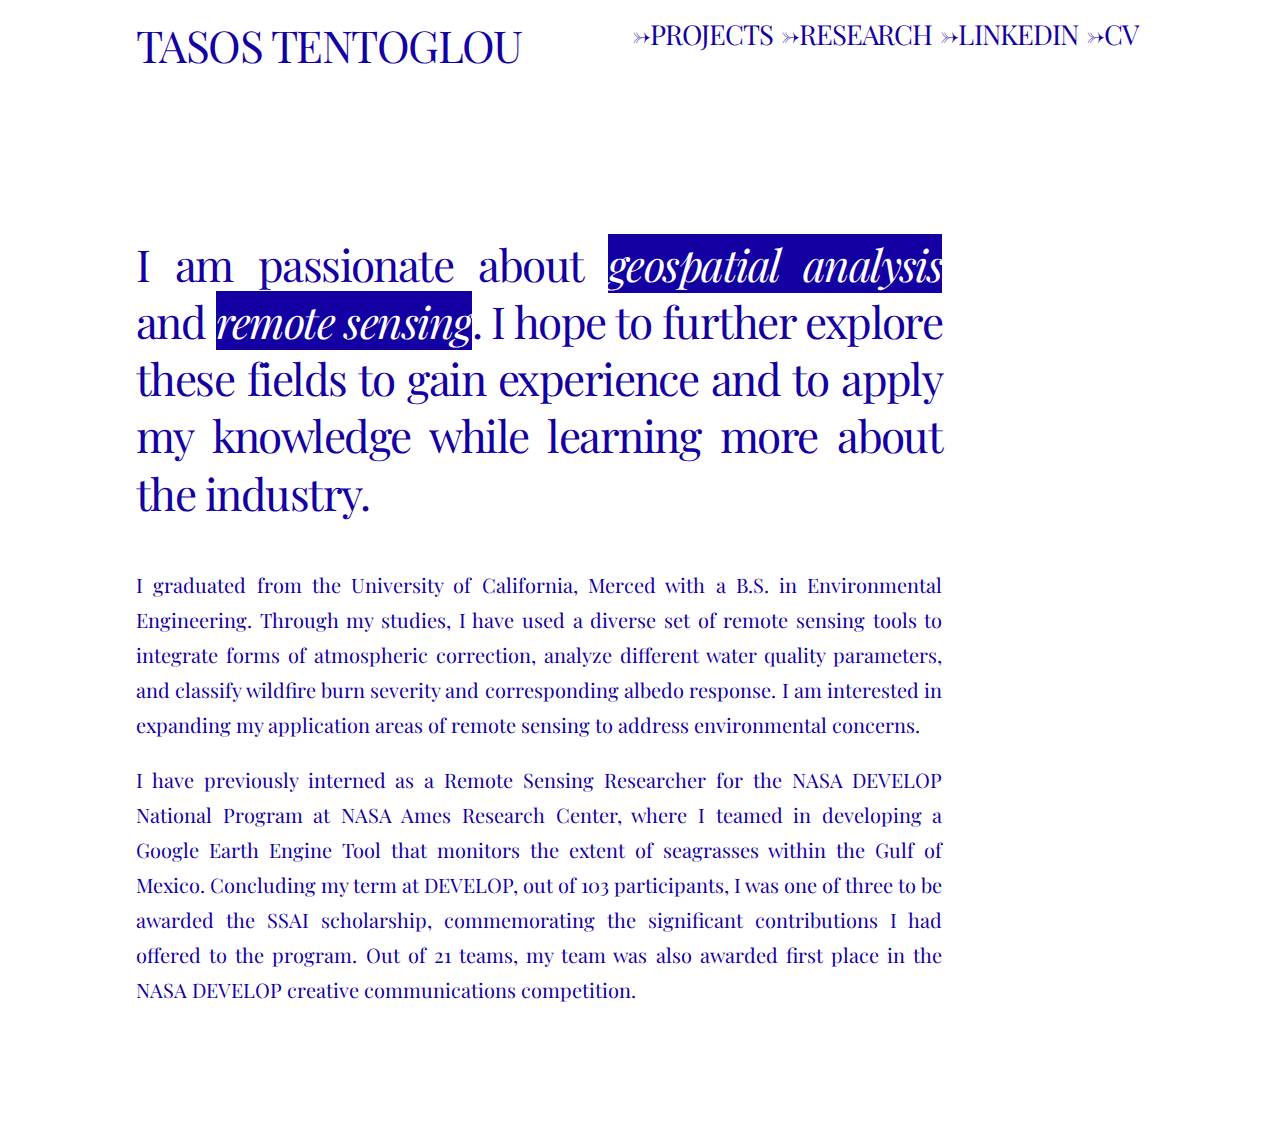
<file: index.html>
<!DOCTYPE HTML>
<!--
	Phantom by HTML5 UP
	html5up.net | @ajlkn
	Free for personal and commercial use under the CCA 3.0 license (html5up.net/license)
-->
<html>
	<head>
		<title>TASOS TENTOGLOU</title>
		<meta charset="utf-8" />
		<meta name="viewport" content="width=device-width, initial-scale=1, user-scalable=no" />
		<link rel="stylesheet" href="assets/css/main.css" />
		<noscript><link rel="stylesheet" href="assets/css/noscript.css" /></noscript>
	</head>
	<body class="is-preload">
		<!-- Wrapper -->
			<div id="wrapper">

				<!-- Header -->
					<header id="header">
						<div class="inner">
							<!-- Logo -->
							<div style="text-align:left">
								<a href="index.html" class="logo">
									<h5>Tasos Tentoglou</h5>
								</a>
								<span style="float:right; font-size:10px">
								<a href="projects.html" class="logo">
									<h4>→Projects&nbsp;</h4>
								</a>
								<a href="research.html" class="logo">
									<h4>→Research&nbsp;</h4>
								</a>
								<!-- <a href="#menu" target="_blank" class="logo">
									<h1>→Menu&nbsp;</h1>
								</a> -->
								<a href="https://www.linkedin.com/in/tasos-tentoglou/" target="_blank" class="logo">
									<h4>→LinkedIn&nbsp;</h4>
								</a>
								<a href="https://tasos-tentoglou.github.io/docs/Tasos_Tentoglou_CV.pdf" target="_blank" class="logo">
									<h4>→CV&nbsp;</h4>
								</a>
							</span>
							</div>
						</div>
					</header>

				<!-- Menu -->

					<nav id="menu">
						<h2>Menu</h2>
						<ul>
							<li><a href="#index.html">Home</a></li>
							<li><a href="#projects.html">Projects</a></li>
							<li><a href="#research.html">Research</a></li>
							<li><a href="https://www.linkedin.com/in/tasos-tentoglou/" target="_blank">LinkedIn</a></li>
							<li><a href="https://tasos-tentoglou.github.io/docs/Tasos_Tentoglou_CV.pdf" target="_blank">CV</a></li>
						</ul>
					</nav>

				<!-- Main -->
					<div id="main">
						<div class="inner">
							<header>
								<h1 style="width: 80%; text-align: justify;">I am passionate about <mark><i>geospatial analysis</i></mark> and <mark><i>remote sensing</i></mark>. I hope to further explore these fields to gain experience and to apply my knowledge while learning more about the industry.</h1>								
								
								<p style="width: 80%; text-align: justify;">I graduated from the University of California, Merced with a B.S. in Environmental Engineering. Through my studies, I have used a diverse set of remote sensing tools to integrate forms of atmospheric correction, analyze different water quality parameters, and classify wildfire burn severity and corresponding albedo response. I am interested in expanding my application areas of remote sensing to address environmental concerns.</p>
								<p style="width: 80%; text-align: justify;">I have previously interned as a Remote Sensing Researcher for the NASA DEVELOP National Program at NASA Ames Research Center, where I teamed in developing a Google Earth Engine Tool that monitors the extent of seagrasses within the Gulf of Mexico. Concluding my term at DEVELOP, out of 103 participants, I was one of three to be awarded the SSAI scholarship, commemorating the significant contributions I had offered to the program. Out of 21 teams, my team was also awarded first place in the NASA DEVELOP creative communications competition.</p>
							</header>
						</div>
					</div>

				<!-- Footer -->
					<!-- <footer id="footer">
						<div class="inner">
							<section>
								<h2>Get in touch</h2>
								<form method="post" action="#">
									<div class="fields">
										<div class="field half">
											<input type="text" name="name" id="name" placeholder="Name" />
										</div>
										<div class="field half">
											<input type="email" name="email" id="email" placeholder="Email" />
										</div>
										<div class="field">
											<textarea name="message" id="message" placeholder="Message"></textarea>
										</div>
									</div>
									<ul class="actions">
										<li><input type="submit" value="Send" class="primary" /></li>
									</ul>
								</form>
							</section>
							<section>
								<h2>Follow</h2>
								<ul class="icons">
									<li><a href="#" class="icon brands style2 fa-twitter"><span class="label">Twitter</span></a></li>
									<li><a href="#" class="icon brands style2 fa-facebook-f"><span class="label">Facebook</span></a></li>
									<li><a href="#" class="icon brands style2 fa-instagram"><span class="label">Instagram</span></a></li>
									<li><a href="#" class="icon brands style2 fa-dribbble"><span class="label">Dribbble</span></a></li>
									<li><a href="#" class="icon brands style2 fa-github"><span class="label">GitHub</span></a></li>
									<li><a href="#" class="icon brands style2 fa-500px"><span class="label">500px</span></a></li>
									<li><a href="#" class="icon solid style2 fa-phone"><span class="label">Phone</span></a></li>
									<li><a href="#" class="icon solid style2 fa-envelope"><span class="label">Email</span></a></li>
								</ul>
							</section>
							<ul class="copyright">
								<li>&copy; Untitled. All rights reserved</li><li>Design: <a href="http://html5up.net">HTML5 UP</a></li>
							</ul>
						</div>
					</footer> -->

			</div>

		<!-- Scripts -->
			<script src="assets/js/jquery.min.js"></script>
			<script src="assets/js/browser.min.js"></script>
			<script src="assets/js/breakpoints.min.js"></script>
			<script src="assets/js/util.js"></script>
			<script src="assets/js/main.js"></script>

	</body>
</html>
</file>
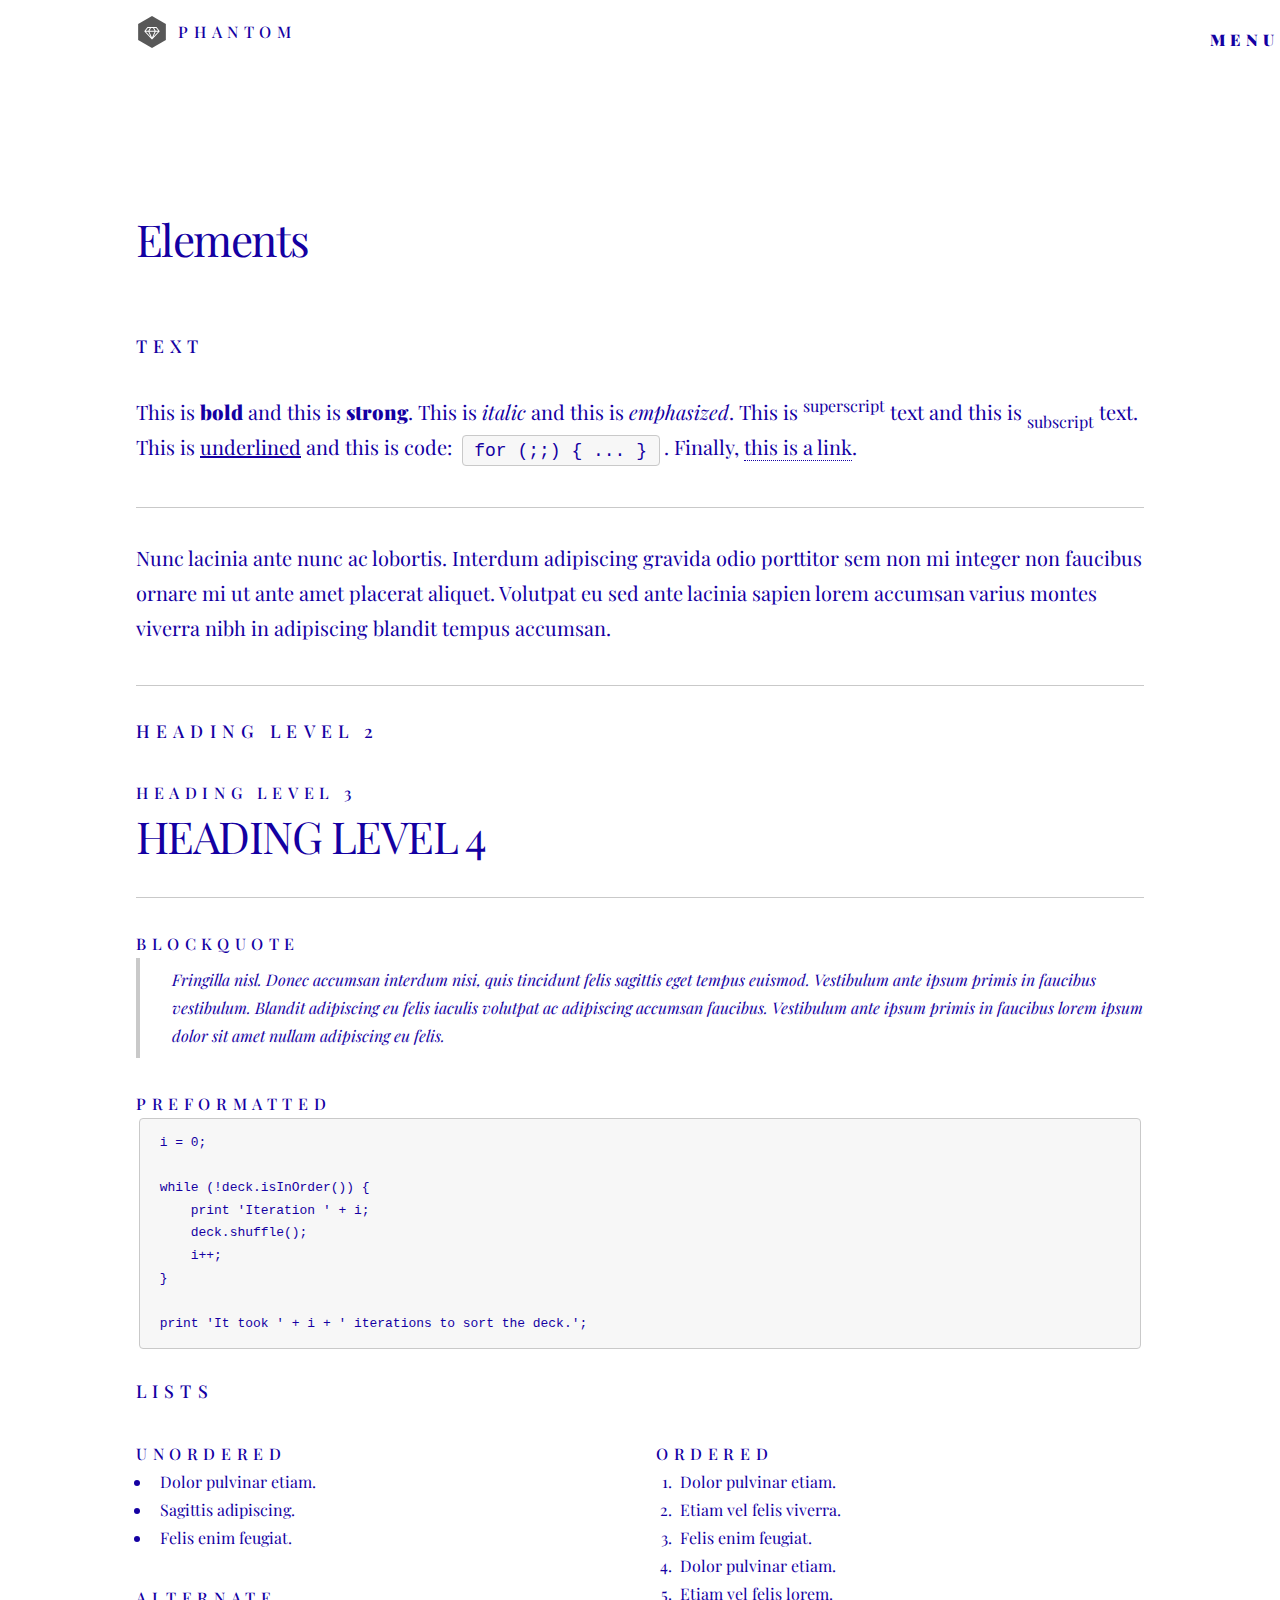
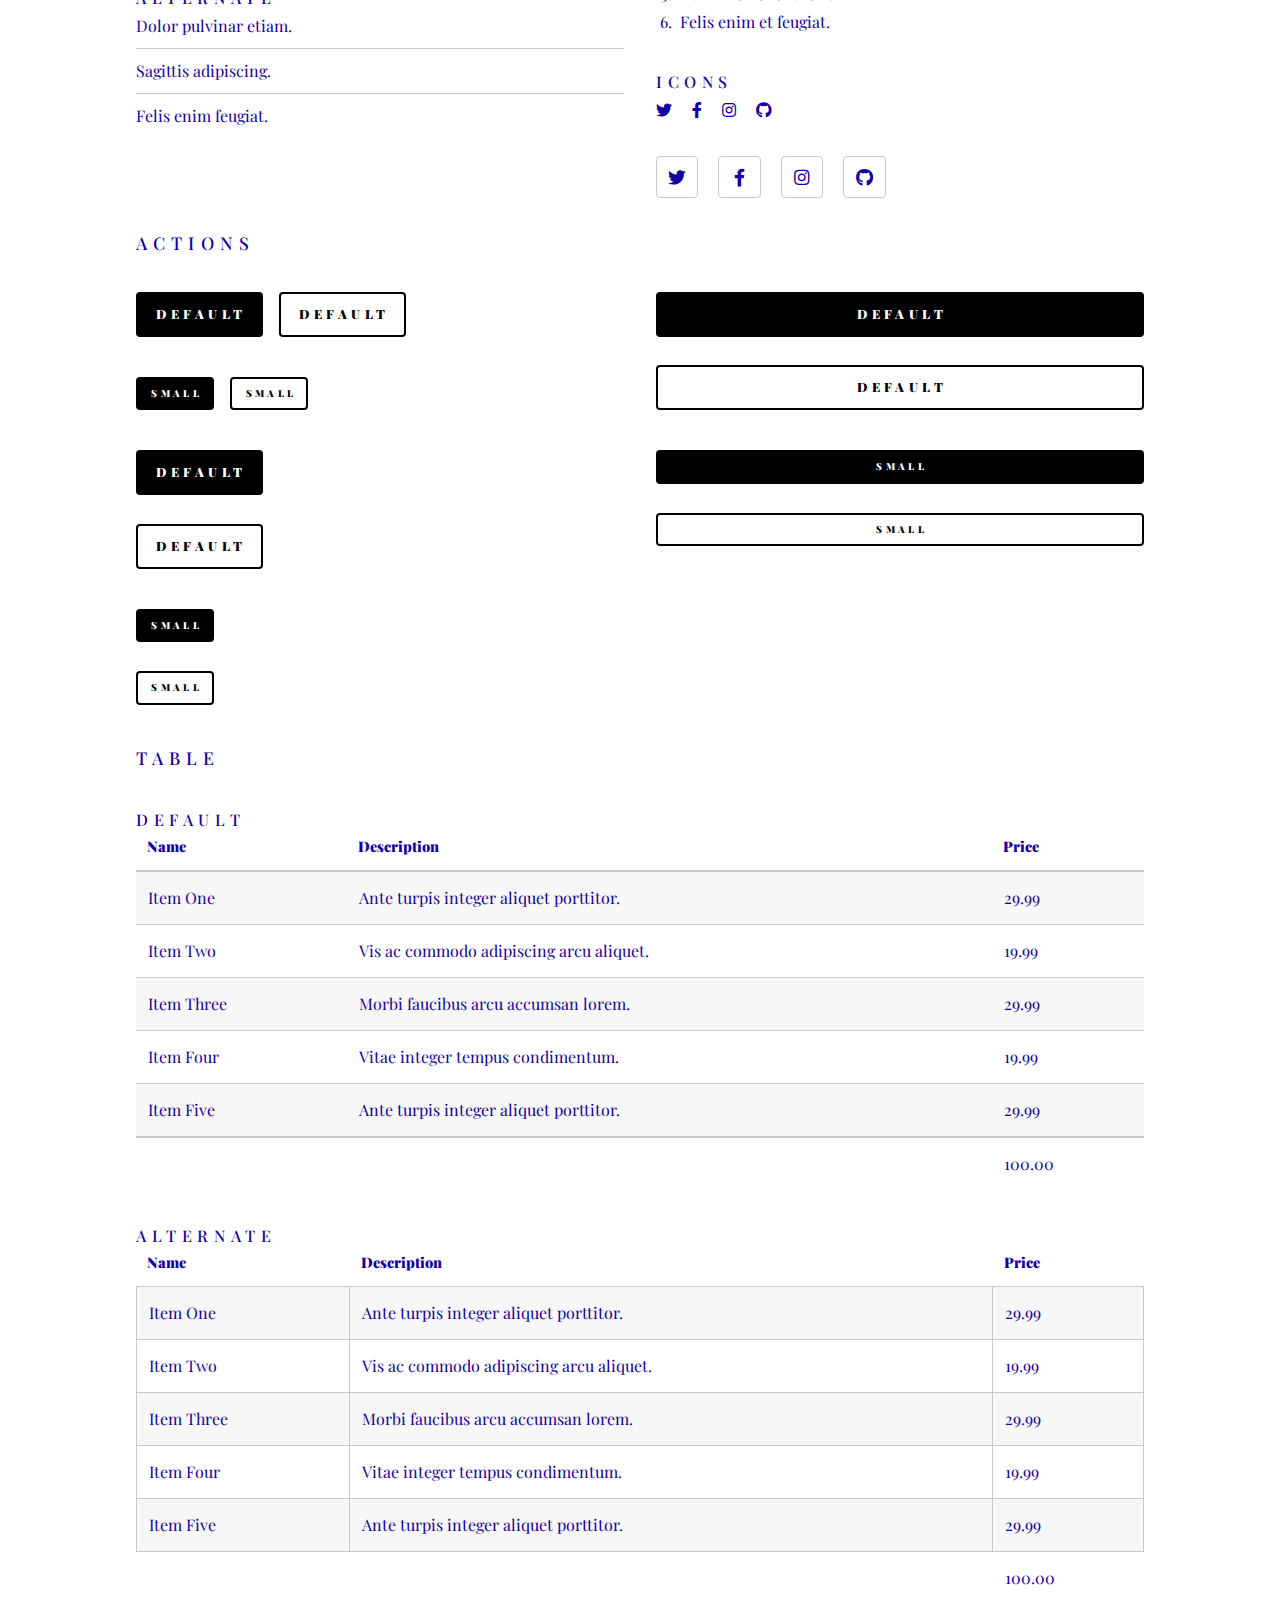
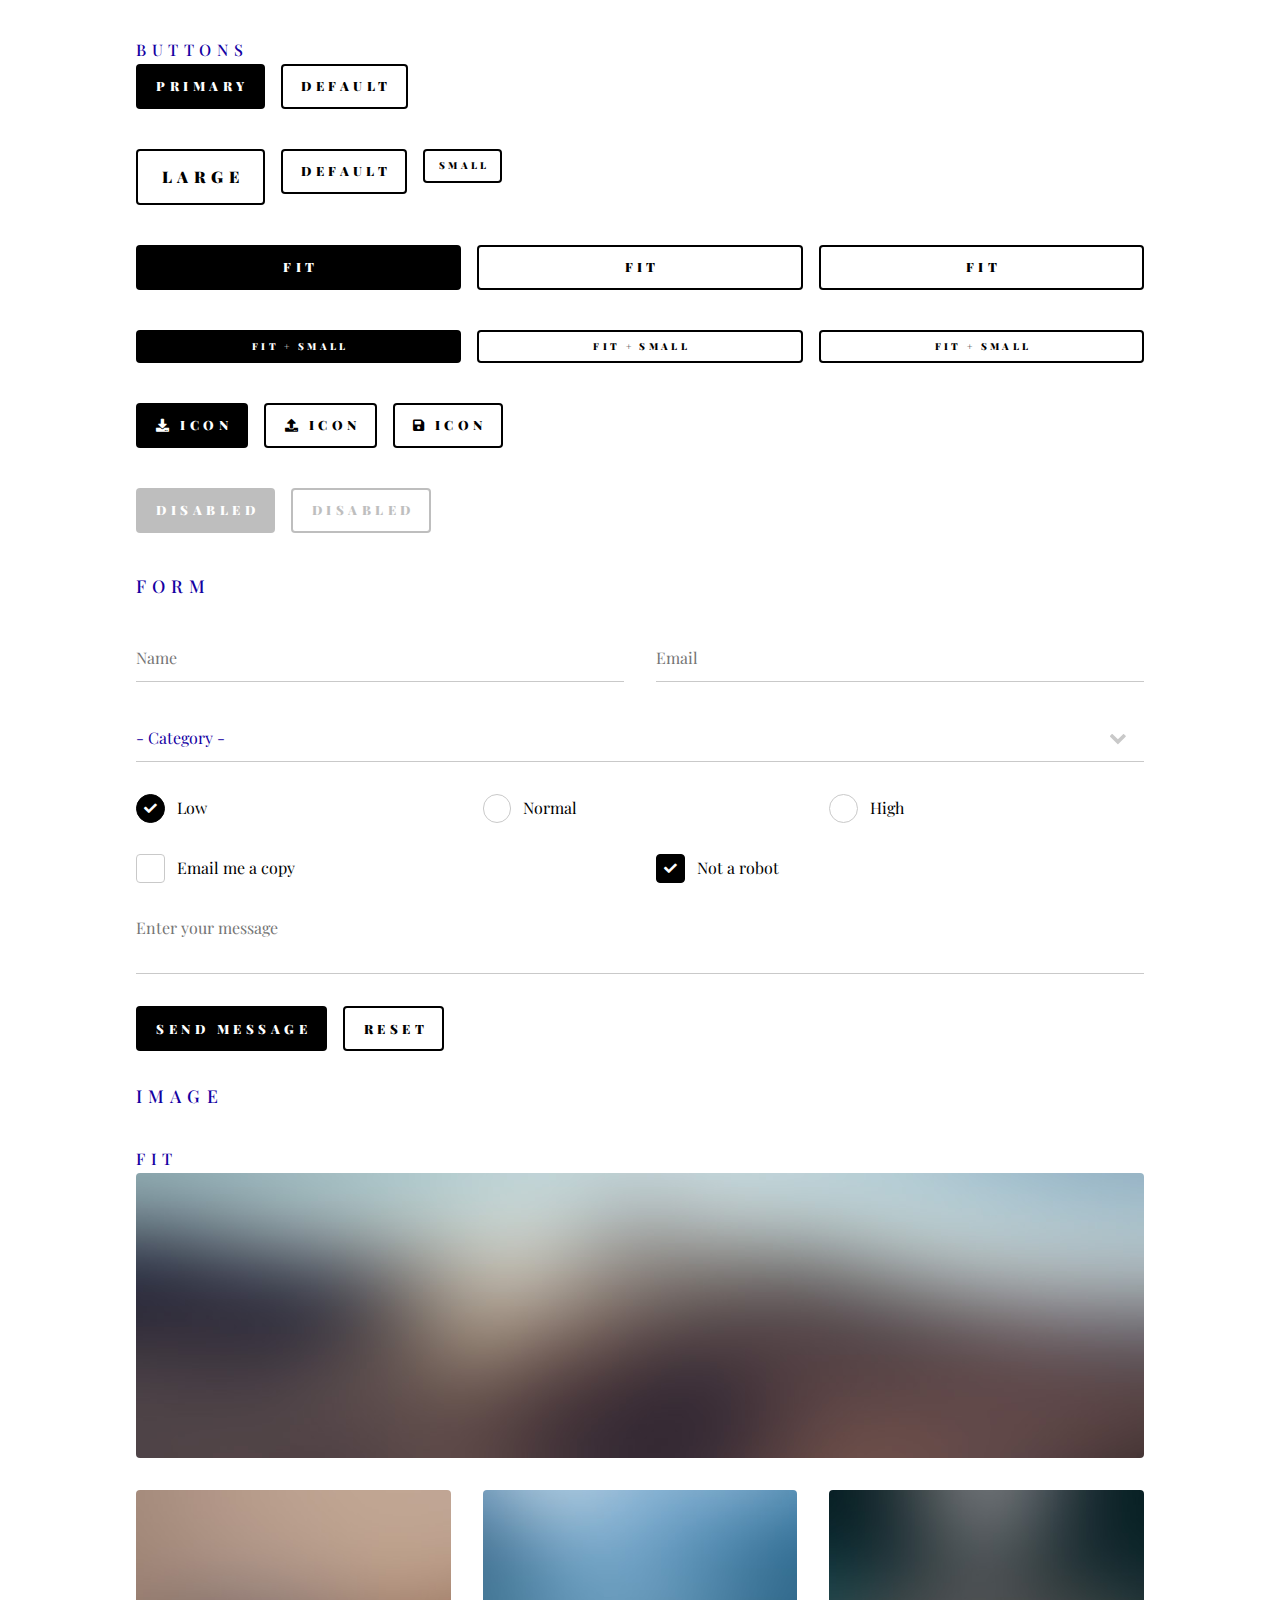
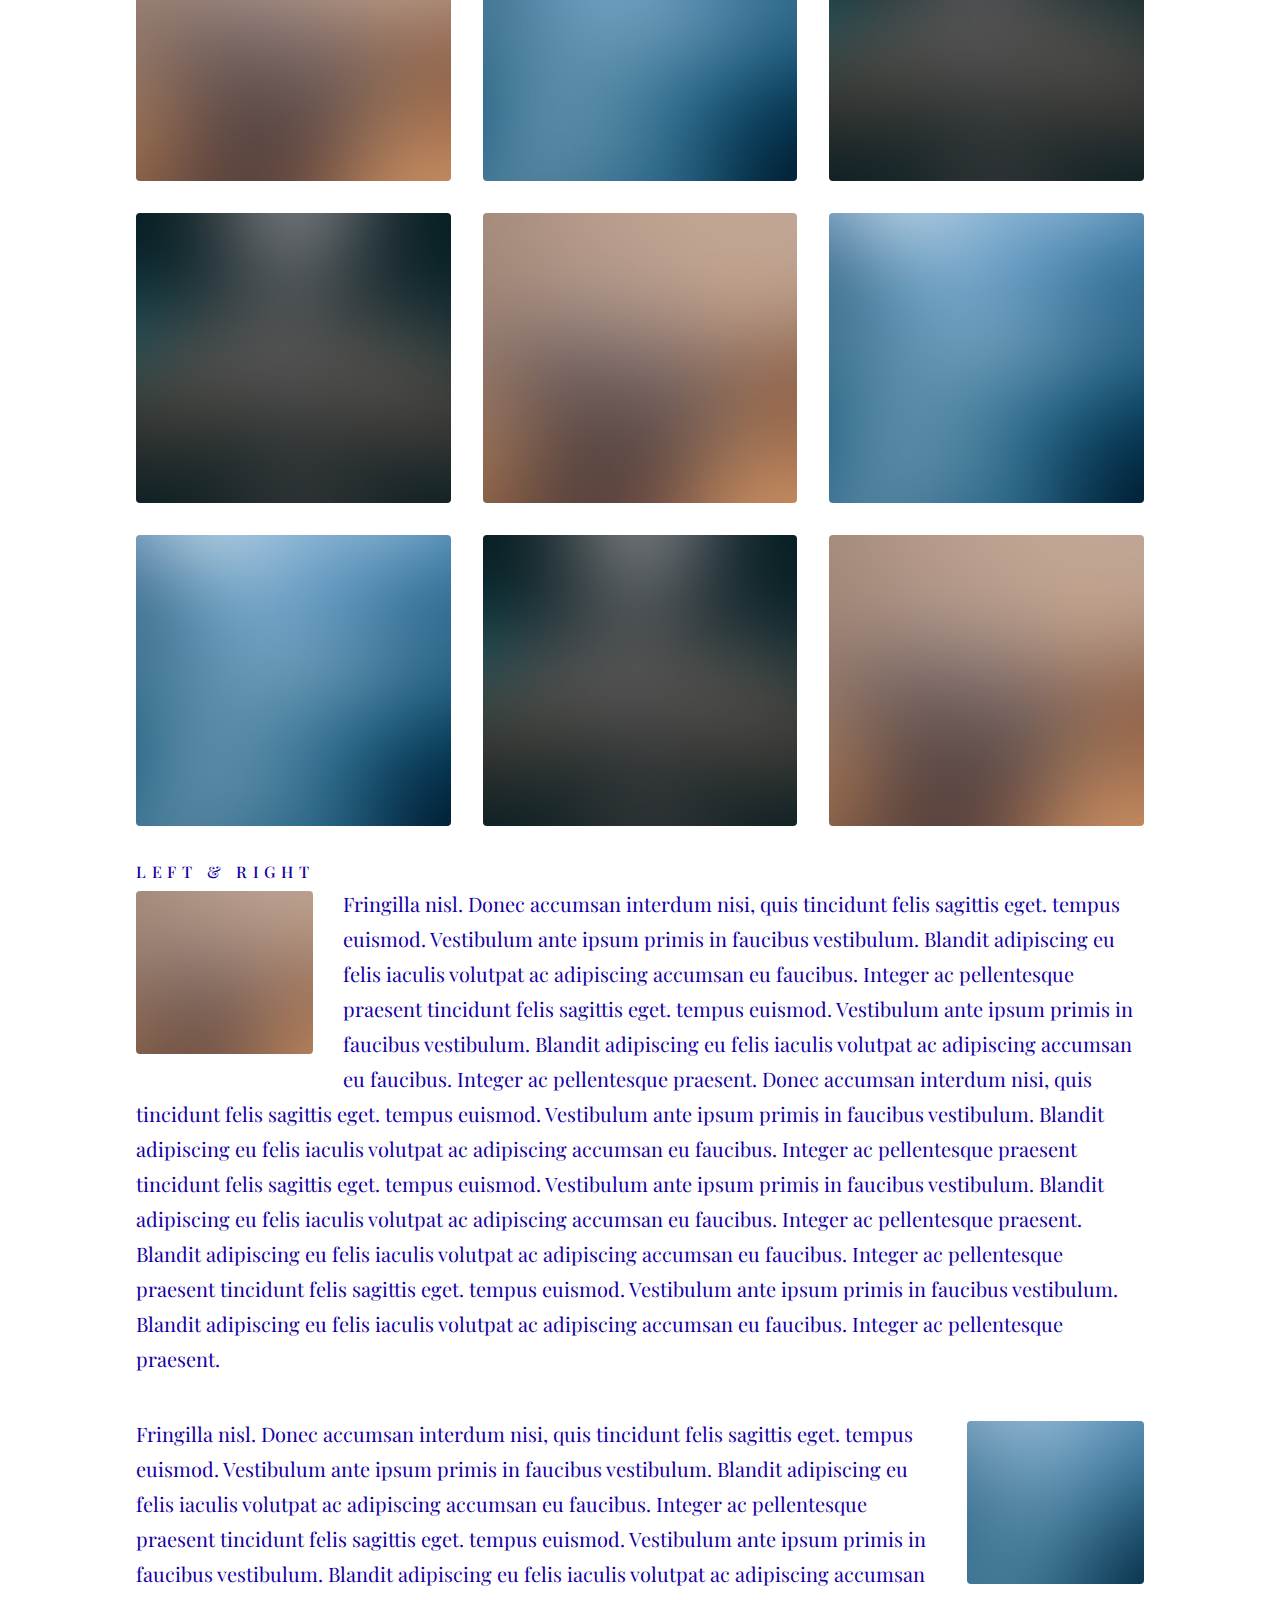
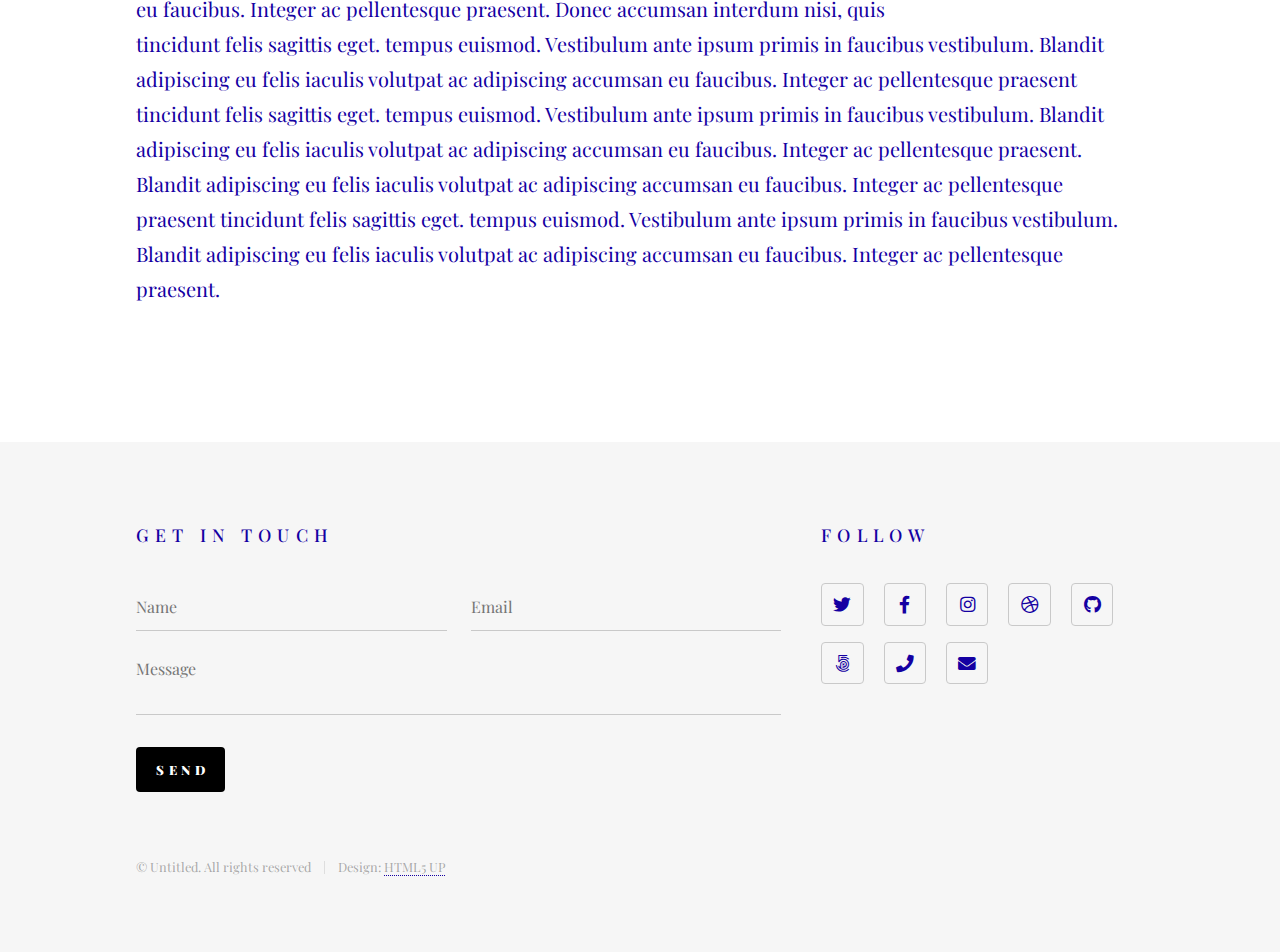
<file: elements.html>
<!DOCTYPE HTML>
<!--
	Phantom by HTML5 UP
	html5up.net | @ajlkn
	Free for personal and commercial use under the CCA 3.0 license (html5up.net/license)
-->
<html>
	<head>
		<title>Elements - Phantom by HTML5 UP</title>
		<meta charset="utf-8" />
		<meta name="viewport" content="width=device-width, initial-scale=1, user-scalable=no" />
		<link rel="stylesheet" href="assets/css/main.css" />
		<noscript><link rel="stylesheet" href="assets/css/noscript.css" /></noscript>
	</head>
	<body class="is-preload">
		<!-- Wrapper -->
			<div id="wrapper">

				<!-- Header -->
					<header id="header">
						<div class="inner">

							<!-- Logo -->
								<a href="index.html" class="logo">
									<span class="symbol"><img src="images/logo.svg" alt="" /></span><span class="title">Phantom</span>
								</a>

							<!-- Nav -->
								<nav>
									<ul>
										<li><a href="#menu">Menu</a></li>
									</ul>
								</nav>

						</div>
					</header>

				<!-- Menu -->
					<nav id="menu">
						<h2>Menu</h2>
						<ul>
							<li><a href="index.html">Home</a></li>
							<li><a href="generic.html">Ipsum veroeros</a></li>
							<li><a href="generic.html">Tempus etiam</a></li>
							<li><a href="generic.html">Consequat dolor</a></li>
							<li><a href="elements.html">Elements</a></li>
						</ul>
					</nav>

				<!-- Main -->
					<div id="main">
						<div class="inner">
							<h1>Elements</h1>

							<!-- Text -->
								<section>
									<h2>Text</h2>
									<p>This is <b>bold</b> and this is <strong>strong</strong>. This is <i>italic</i> and this is <em>emphasized</em>.
									This is <sup>superscript</sup> text and this is <sub>subscript</sub> text.
									This is <u>underlined</u> and this is code: <code>for (;;) { ... }</code>. Finally, <a href="#">this is a link</a>.</p>
									<hr />
									<p>Nunc lacinia ante nunc ac lobortis. Interdum adipiscing gravida odio porttitor sem non mi integer non faucibus ornare mi ut ante amet placerat aliquet. Volutpat eu sed ante lacinia sapien lorem accumsan varius montes viverra nibh in adipiscing blandit tempus accumsan.</p>
									<hr />
									<h2>Heading Level 2</h2>
									<h3>Heading Level 3</h3>
									<h4>Heading Level 4</h4>
									<hr />
									<h3>Blockquote</h3>
									<blockquote>Fringilla nisl. Donec accumsan interdum nisi, quis tincidunt felis sagittis eget tempus euismod. Vestibulum ante ipsum primis in faucibus vestibulum. Blandit adipiscing eu felis iaculis volutpat ac adipiscing accumsan faucibus. Vestibulum ante ipsum primis in faucibus lorem ipsum dolor sit amet nullam adipiscing eu felis.</blockquote>
									<h3>Preformatted</h3>
									<pre><code>i = 0;

while (!deck.isInOrder()) {
    print 'Iteration ' + i;
    deck.shuffle();
    i++;
}

print 'It took ' + i + ' iterations to sort the deck.';</code></pre>
								</section>

							<!-- Lists -->
								<section>
									<h2>Lists</h2>
									<div class="row">
										<div class="col-6 col-12-medium">
											<h3>Unordered</h3>
											<ul>
												<li>Dolor pulvinar etiam.</li>
												<li>Sagittis adipiscing.</li>
												<li>Felis enim feugiat.</li>
											</ul>
											<h3>Alternate</h3>
											<ul class="alt">
												<li>Dolor pulvinar etiam.</li>
												<li>Sagittis adipiscing.</li>
												<li>Felis enim feugiat.</li>
											</ul>
										</div>
										<div class="col-6 col-12-medium">
											<h3>Ordered</h3>
											<ol>
												<li>Dolor pulvinar etiam.</li>
												<li>Etiam vel felis viverra.</li>
												<li>Felis enim feugiat.</li>
												<li>Dolor pulvinar etiam.</li>
												<li>Etiam vel felis lorem.</li>
												<li>Felis enim et feugiat.</li>
											</ol>
											<h3>Icons</h3>
											<ul class="icons">
												<li><a href="#" class="icon brands style1 fa-twitter"><span class="label">Twitter</span></a></li>
												<li><a href="#" class="icon brands style1 fa-facebook-f"><span class="label">Facebook</span></a></li>
												<li><a href="#" class="icon brands style1 fa-instagram"><span class="label">Instagram</span></a></li>
												<li><a href="#" class="icon brands style1 fa-github"><span class="label">Github</span></a></li>
											</ul>
											<ul class="icons">
												<li><a href="#" class="icon brands style2 fa-twitter"><span class="label">Twitter</span></a></li>
												<li><a href="#" class="icon brands style2 fa-facebook-f"><span class="label">Facebook</span></a></li>
												<li><a href="#" class="icon brands style2 fa-instagram"><span class="label">Instagram</span></a></li>
												<li><a href="#" class="icon brands style2 fa-github"><span class="label">Github</span></a></li>
											</ul>
										</div>
									</div>
									<h2>Actions</h2>
									<div class="row">
										<div class="col-6 col-12-medium">
											<ul class="actions">
												<li><a href="#" class="button primary">Default</a></li>
												<li><a href="#" class="button">Default</a></li>
											</ul>
											<ul class="actions small">
												<li><a href="#" class="button primary small">Small</a></li>
												<li><a href="#" class="button small">Small</a></li>
											</ul>
											<ul class="actions stacked">
												<li><a href="#" class="button primary">Default</a></li>
												<li><a href="#" class="button">Default</a></li>
											</ul>
											<ul class="actions stacked">
												<li><a href="#" class="button primary small">Small</a></li>
												<li><a href="#" class="button small">Small</a></li>
											</ul>
										</div>
										<div class="col-6 col-12-medium">
											<ul class="actions stacked">
												<li><a href="#" class="button primary fit">Default</a></li>
												<li><a href="#" class="button fit">Default</a></li>
											</ul>
											<ul class="actions stacked">
												<li><a href="#" class="button primary small fit">Small</a></li>
												<li><a href="#" class="button small fit">Small</a></li>
											</ul>
										</div>
									</div>
								</section>

							<!-- Table -->
								<section>
									<h2>Table</h2>
									<h3>Default</h3>
									<div class="table-wrapper">
										<table>
											<thead>
												<tr>
													<th>Name</th>
													<th>Description</th>
													<th>Price</th>
												</tr>
											</thead>
											<tbody>
												<tr>
													<td>Item One</td>
													<td>Ante turpis integer aliquet porttitor.</td>
													<td>29.99</td>
												</tr>
												<tr>
													<td>Item Two</td>
													<td>Vis ac commodo adipiscing arcu aliquet.</td>
													<td>19.99</td>
												</tr>
												<tr>
													<td>Item Three</td>
													<td> Morbi faucibus arcu accumsan lorem.</td>
													<td>29.99</td>
												</tr>
												<tr>
													<td>Item Four</td>
													<td>Vitae integer tempus condimentum.</td>
													<td>19.99</td>
												</tr>
												<tr>
													<td>Item Five</td>
													<td>Ante turpis integer aliquet porttitor.</td>
													<td>29.99</td>
												</tr>
											</tbody>
											<tfoot>
												<tr>
													<td colspan="2"></td>
													<td>100.00</td>
												</tr>
											</tfoot>
										</table>
									</div>

									<h3>Alternate</h3>
									<div class="table-wrapper">
										<table class="alt">
											<thead>
												<tr>
													<th>Name</th>
													<th>Description</th>
													<th>Price</th>
												</tr>
											</thead>
											<tbody>
												<tr>
													<td>Item One</td>
													<td>Ante turpis integer aliquet porttitor.</td>
													<td>29.99</td>
												</tr>
												<tr>
													<td>Item Two</td>
													<td>Vis ac commodo adipiscing arcu aliquet.</td>
													<td>19.99</td>
												</tr>
												<tr>
													<td>Item Three</td>
													<td> Morbi faucibus arcu accumsan lorem.</td>
													<td>29.99</td>
												</tr>
												<tr>
													<td>Item Four</td>
													<td>Vitae integer tempus condimentum.</td>
													<td>19.99</td>
												</tr>
												<tr>
													<td>Item Five</td>
													<td>Ante turpis integer aliquet porttitor.</td>
													<td>29.99</td>
												</tr>
											</tbody>
											<tfoot>
												<tr>
													<td colspan="2"></td>
													<td>100.00</td>
												</tr>
											</tfoot>
										</table>
									</div>
								</section>

							<!-- Buttons -->
								<section>
									<h3>Buttons</h3>
									<ul class="actions">
										<li><a href="#" class="button primary">Primary</a></li>
										<li><a href="#" class="button">Default</a></li>
									</ul>
									<ul class="actions">
										<li><a href="#" class="button large">Large</a></li>
										<li><a href="#" class="button">Default</a></li>
										<li><a href="#" class="button small">Small</a></li>
									</ul>
									<ul class="actions fit">
										<li><a href="#" class="button primary fit">Fit</a></li>
										<li><a href="#" class="button fit">Fit</a></li>
										<li><a href="#" class="button fit">Fit</a></li>
									</ul>
									<ul class="actions fit small">
										<li><a href="#" class="button primary fit small">Fit + Small</a></li>
										<li><a href="#" class="button fit small">Fit + Small</a></li>
										<li><a href="#" class="button fit small">Fit + Small</a></li>
									</ul>
									<ul class="actions">
										<li><a href="#" class="button primary icon solid fa-download">Icon</a></li>
										<li><a href="#" class="button icon solid fa-upload">Icon</a></li>
										<li><a href="#" class="button icon solid fa-save">Icon</a></li>
									</ul>
									<ul class="actions">
										<li><span class="button primary disabled">Disabled</span></li>
										<li><span class="button disabled">Disabled</span></li>
									</ul>
								</section>

							<!-- Form -->
								<section>
									<h2>Form</h2>
									<form method="post" action="#">
										<div class="row gtr-uniform">
											<div class="col-6 col-12-xsmall">
												<input type="text" name="demo-name" id="demo-name" value="" placeholder="Name" />
											</div>
											<div class="col-6 col-12-xsmall">
												<input type="email" name="demo-email" id="demo-email" value="" placeholder="Email" />
											</div>
											<div class="col-12">
												<select name="demo-category" id="demo-category">
													<option value="">- Category -</option>
													<option value="1">Manufacturing</option>
													<option value="1">Shipping</option>
													<option value="1">Administration</option>
													<option value="1">Human Resources</option>
												</select>
											</div>
											<div class="col-4 col-12-small">
												<input type="radio" id="demo-priority-low" name="demo-priority" checked>
												<label for="demo-priority-low">Low</label>
											</div>
											<div class="col-4 col-12-small">
												<input type="radio" id="demo-priority-normal" name="demo-priority">
												<label for="demo-priority-normal">Normal</label>
											</div>
											<div class="col-4 col-12-small">
												<input type="radio" id="demo-priority-high" name="demo-priority">
												<label for="demo-priority-high">High</label>
											</div>
											<div class="col-6 col-12-small">
												<input type="checkbox" id="demo-copy" name="demo-copy">
												<label for="demo-copy">Email me a copy</label>
											</div>
											<div class="col-6 col-12-small">
												<input type="checkbox" id="demo-human" name="demo-human" checked>
												<label for="demo-human">Not a robot</label>
											</div>
											<div class="col-12">
												<textarea name="demo-message" id="demo-message" placeholder="Enter your message" rows="6"></textarea>
											</div>
											<div class="col-12">
												<ul class="actions">
													<li><input type="submit" value="Send Message" class="primary" /></li>
													<li><input type="reset" value="Reset" /></li>
												</ul>
											</div>
										</div>
									</form>
								</section>

							<!-- Image -->
								<section>
									<h2>Image</h2>
									<h3>Fit</h3>
									<div class="box alt">
										<div class="row gtr-uniform">
											<div class="col-12"><span class="image fit"><img src="images/pic13.jpg" alt="" /></span></div>
											<div class="col-4"><span class="image fit"><img src="images/pic01.jpg" alt="" /></span></div>
											<div class="col-4"><span class="image fit"><img src="images/pic02.jpg" alt="" /></span></div>
											<div class="col-4"><span class="image fit"><img src="images/pic03.jpg" alt="" /></span></div>
											<div class="col-4"><span class="image fit"><img src="images/pic03.jpg" alt="" /></span></div>
											<div class="col-4"><span class="image fit"><img src="images/pic01.jpg" alt="" /></span></div>
											<div class="col-4"><span class="image fit"><img src="images/pic02.jpg" alt="" /></span></div>
											<div class="col-4"><span class="image fit"><img src="images/pic02.jpg" alt="" /></span></div>
											<div class="col-4"><span class="image fit"><img src="images/pic03.jpg" alt="" /></span></div>
											<div class="col-4"><span class="image fit"><img src="images/pic01.jpg" alt="" /></span></div>
										</div>
									</div>
									<h3>Left &amp; Right</h3>
									<p><span class="image left"><img src="images/pic14.jpg" alt="" /></span>Fringilla nisl. Donec accumsan interdum nisi, quis tincidunt felis sagittis eget. tempus euismod. Vestibulum ante ipsum primis in faucibus vestibulum. Blandit adipiscing eu felis iaculis volutpat ac adipiscing accumsan eu faucibus. Integer ac pellentesque praesent tincidunt felis sagittis eget. tempus euismod. Vestibulum ante ipsum primis in faucibus vestibulum. Blandit adipiscing eu felis iaculis volutpat ac adipiscing accumsan eu faucibus. Integer ac pellentesque praesent. Donec accumsan interdum nisi, quis tincidunt felis sagittis eget. tempus euismod. Vestibulum ante ipsum primis in faucibus vestibulum. Blandit adipiscing eu felis iaculis volutpat ac adipiscing accumsan eu faucibus. Integer ac pellentesque praesent tincidunt felis sagittis eget. tempus euismod. Vestibulum ante ipsum primis in faucibus vestibulum. Blandit adipiscing eu felis iaculis volutpat ac adipiscing accumsan eu faucibus. Integer ac pellentesque praesent. Blandit adipiscing eu felis iaculis volutpat ac adipiscing accumsan eu faucibus. Integer ac pellentesque praesent tincidunt felis sagittis eget. tempus euismod. Vestibulum ante ipsum primis in faucibus vestibulum. Blandit adipiscing eu felis iaculis volutpat ac adipiscing accumsan eu faucibus. Integer ac pellentesque praesent.</p>
									<p><span class="image right"><img src="images/pic15.jpg" alt="" /></span>Fringilla nisl. Donec accumsan interdum nisi, quis tincidunt felis sagittis eget. tempus euismod. Vestibulum ante ipsum primis in faucibus vestibulum. Blandit adipiscing eu felis iaculis volutpat ac adipiscing accumsan eu faucibus. Integer ac pellentesque praesent tincidunt felis sagittis eget. tempus euismod. Vestibulum ante ipsum primis in faucibus vestibulum. Blandit adipiscing eu felis iaculis volutpat ac adipiscing accumsan eu faucibus. Integer ac pellentesque praesent. Donec accumsan interdum nisi, quis tincidunt felis sagittis eget. tempus euismod. Vestibulum ante ipsum primis in faucibus vestibulum. Blandit adipiscing eu felis iaculis volutpat ac adipiscing accumsan eu faucibus. Integer ac pellentesque praesent tincidunt felis sagittis eget. tempus euismod. Vestibulum ante ipsum primis in faucibus vestibulum. Blandit adipiscing eu felis iaculis volutpat ac adipiscing accumsan eu faucibus. Integer ac pellentesque praesent. Blandit adipiscing eu felis iaculis volutpat ac adipiscing accumsan eu faucibus. Integer ac pellentesque praesent tincidunt felis sagittis eget. tempus euismod. Vestibulum ante ipsum primis in faucibus vestibulum. Blandit adipiscing eu felis iaculis volutpat ac adipiscing accumsan eu faucibus. Integer ac pellentesque praesent.</p>
								</section>

						</div>
					</div>

				<!-- Footer -->
					<footer id="footer">
						<div class="inner">
							<section>
								<h2>Get in touch</h2>
								<form method="post" action="#">
									<div class="fields">
										<div class="field half">
											<input type="text" name="name" id="name" placeholder="Name" />
										</div>
										<div class="field half">
											<input type="email" name="email" id="email" placeholder="Email" />
										</div>
										<div class="field">
											<textarea name="message" id="message" placeholder="Message"></textarea>
										</div>
									</div>
									<ul class="actions">
										<li><input type="submit" value="Send" class="primary" /></li>
									</ul>
								</form>
							</section>
							<section>
								<h2>Follow</h2>
								<ul class="icons">
									<li><a href="#" class="icon brands style2 fa-twitter"><span class="label">Twitter</span></a></li>
									<li><a href="#" class="icon brands style2 fa-facebook-f"><span class="label">Facebook</span></a></li>
									<li><a href="#" class="icon brands style2 fa-instagram"><span class="label">Instagram</span></a></li>
									<li><a href="#" class="icon brands style2 fa-dribbble"><span class="label">Dribbble</span></a></li>
									<li><a href="#" class="icon brands style2 fa-github"><span class="label">GitHub</span></a></li>
									<li><a href="#" class="icon brands style2 fa-500px"><span class="label">500px</span></a></li>
									<li><a href="#" class="icon solid style2 fa-phone"><span class="label">Phone</span></a></li>
									<li><a href="#" class="icon solid style2 fa-envelope"><span class="label">Email</span></a></li>
								</ul>
							</section>
							<ul class="copyright">
								<li>&copy; Untitled. All rights reserved</li><li>Design: <a href="http://html5up.net">HTML5 UP</a></li>
							</ul>
						</div>
					</footer>

			</div>

		<!-- Scripts -->
			<script src="assets/js/jquery.min.js"></script>
			<script src="assets/js/browser.min.js"></script>
			<script src="assets/js/breakpoints.min.js"></script>
			<script src="assets/js/util.js"></script>
			<script src="assets/js/main.js"></script>

	</body>
</html>
</file>
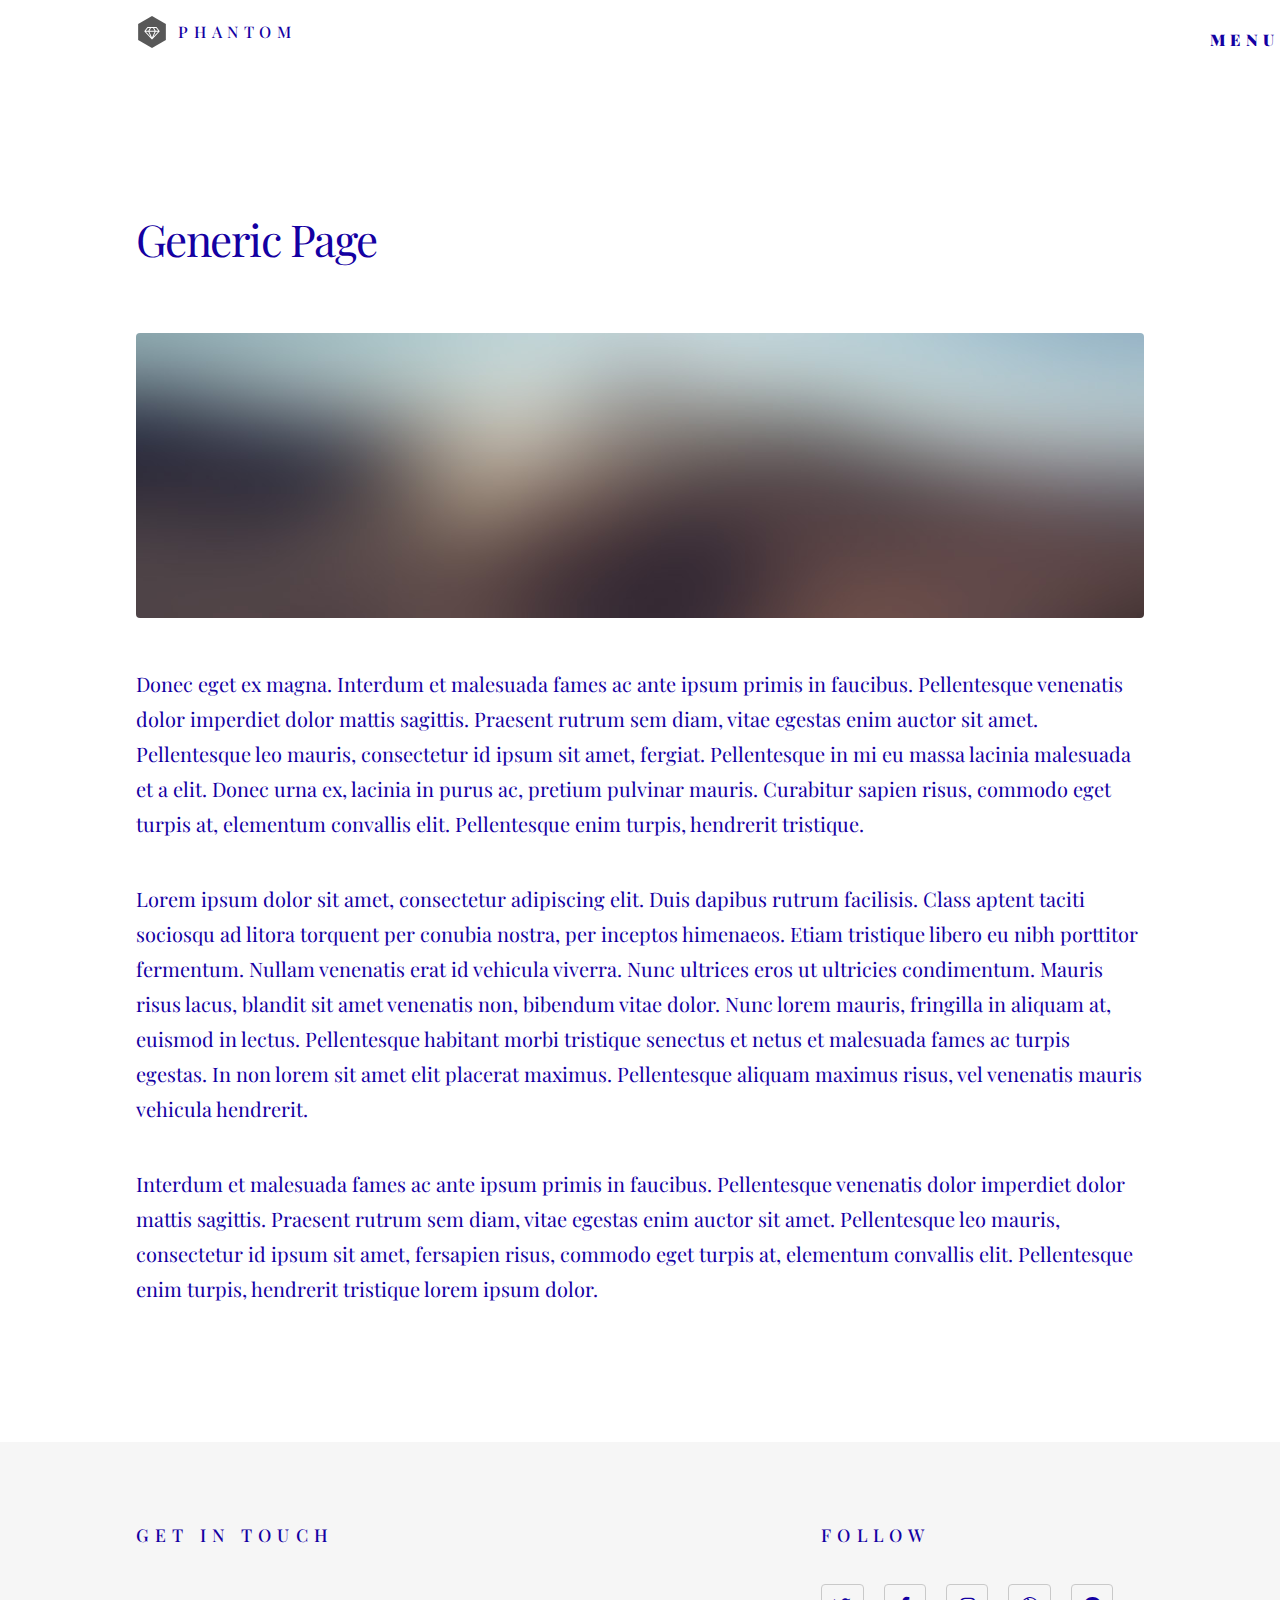
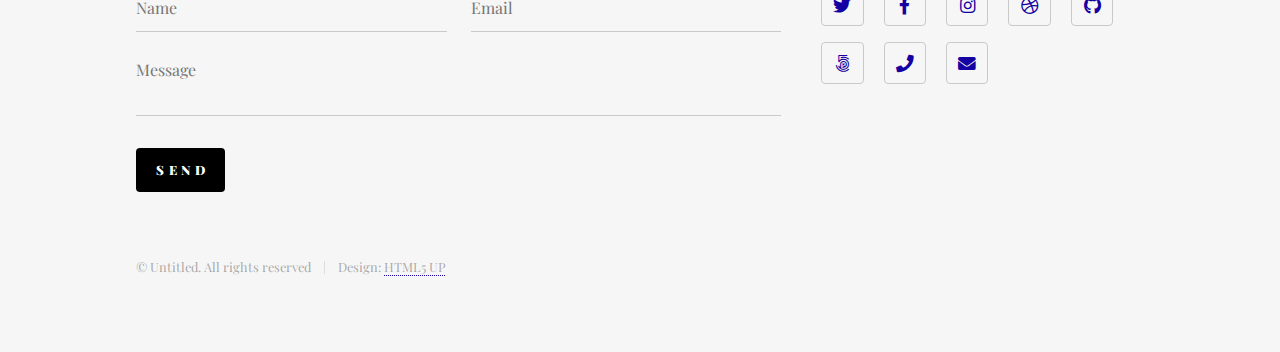
<file: generic.html>
<!DOCTYPE HTML>
<!--
	Phantom by HTML5 UP
	html5up.net | @ajlkn
	Free for personal and commercial use under the CCA 3.0 license (html5up.net/license)
-->
<html>
	<head>
		<title>Generic - Phantom by HTML5 UP</title>
		<meta charset="utf-8" />
		<meta name="viewport" content="width=device-width, initial-scale=1, user-scalable=no" />
		<link rel="stylesheet" href="assets/css/main.css" />
		<noscript><link rel="stylesheet" href="assets/css/noscript.css" /></noscript>
	</head>
	<body class="is-preload">
		<!-- Wrapper -->
			<div id="wrapper">

				<!-- Header -->
					<header id="header">
						<div class="inner">

							<!-- Logo -->
								<a href="index.html" class="logo">
									<span class="symbol"><img src="images/logo.svg" alt="" /></span><span class="title">Phantom</span>
								</a>

							<!-- Nav -->
								<nav>
									<ul>
										<li><a href="#menu">Menu</a></li>
									</ul>
								</nav>

						</div>
					</header>

				<!-- Menu -->
					<nav id="menu">
						<h2>Menu</h2>
						<ul>
							<li><a href="index.html">Home</a></li>
							<li><a href="generic.html">Ipsum veroeros</a></li>
							<li><a href="generic.html">Tempus etiam</a></li>
							<li><a href="generic.html">Consequat dolor</a></li>
							<li><a href="elements.html">Elements</a></li>
						</ul>
					</nav>

				<!-- Main -->
					<div id="main">
						<div class="inner">
							<h1>Generic Page</h1>
							<span class="image main"><img src="images/pic13.jpg" alt="" /></span>
							<p>Donec eget ex magna. Interdum et malesuada fames ac ante ipsum primis in faucibus. Pellentesque venenatis dolor imperdiet dolor mattis sagittis. Praesent rutrum sem diam, vitae egestas enim auctor sit amet. Pellentesque leo mauris, consectetur id ipsum sit amet, fergiat. Pellentesque in mi eu massa lacinia malesuada et a elit. Donec urna ex, lacinia in purus ac, pretium pulvinar mauris. Curabitur sapien risus, commodo eget turpis at, elementum convallis elit. Pellentesque enim turpis, hendrerit tristique.</p>
							<p>Lorem ipsum dolor sit amet, consectetur adipiscing elit. Duis dapibus rutrum facilisis. Class aptent taciti sociosqu ad litora torquent per conubia nostra, per inceptos himenaeos. Etiam tristique libero eu nibh porttitor fermentum. Nullam venenatis erat id vehicula viverra. Nunc ultrices eros ut ultricies condimentum. Mauris risus lacus, blandit sit amet venenatis non, bibendum vitae dolor. Nunc lorem mauris, fringilla in aliquam at, euismod in lectus. Pellentesque habitant morbi tristique senectus et netus et malesuada fames ac turpis egestas. In non lorem sit amet elit placerat maximus. Pellentesque aliquam maximus risus, vel venenatis mauris vehicula hendrerit.</p>
							<p>Interdum et malesuada fames ac ante ipsum primis in faucibus. Pellentesque venenatis dolor imperdiet dolor mattis sagittis. Praesent rutrum sem diam, vitae egestas enim auctor sit amet. Pellentesque leo mauris, consectetur id ipsum sit amet, fersapien risus, commodo eget turpis at, elementum convallis elit. Pellentesque enim turpis, hendrerit tristique lorem ipsum dolor.</p>
						</div>
					</div>

				<!-- Footer -->
					<footer id="footer">
						<div class="inner">
							<section>
								<h2>Get in touch</h2>
								<form method="post" action="#">
									<div class="fields">
										<div class="field half">
											<input type="text" name="name" id="name" placeholder="Name" />
										</div>
										<div class="field half">
											<input type="email" name="email" id="email" placeholder="Email" />
										</div>
										<div class="field">
											<textarea name="message" id="message" placeholder="Message"></textarea>
										</div>
									</div>
									<ul class="actions">
										<li><input type="submit" value="Send" class="primary" /></li>
									</ul>
								</form>
							</section>
							<section>
								<h2>Follow</h2>
								<ul class="icons">
									<li><a href="#" class="icon brands style2 fa-twitter"><span class="label">Twitter</span></a></li>
									<li><a href="#" class="icon brands style2 fa-facebook-f"><span class="label">Facebook</span></a></li>
									<li><a href="#" class="icon brands style2 fa-instagram"><span class="label">Instagram</span></a></li>
									<li><a href="#" class="icon brands style2 fa-dribbble"><span class="label">Dribbble</span></a></li>
									<li><a href="#" class="icon brands style2 fa-github"><span class="label">GitHub</span></a></li>
									<li><a href="#" class="icon brands style2 fa-500px"><span class="label">500px</span></a></li>
									<li><a href="#" class="icon solid style2 fa-phone"><span class="label">Phone</span></a></li>
									<li><a href="#" class="icon solid style2 fa-envelope"><span class="label">Email</span></a></li>
								</ul>
							</section>
							<ul class="copyright">
								<li>&copy; Untitled. All rights reserved</li><li>Design: <a href="http://html5up.net">HTML5 UP</a></li>
							</ul>
						</div>
					</footer>

			</div>

		<!-- Scripts -->
			<script src="assets/js/jquery.min.js"></script>
			<script src="assets/js/browser.min.js"></script>
			<script src="assets/js/breakpoints.min.js"></script>
			<script src="assets/js/util.js"></script>
			<script src="assets/js/main.js"></script>

	</body>
</html>
</file>
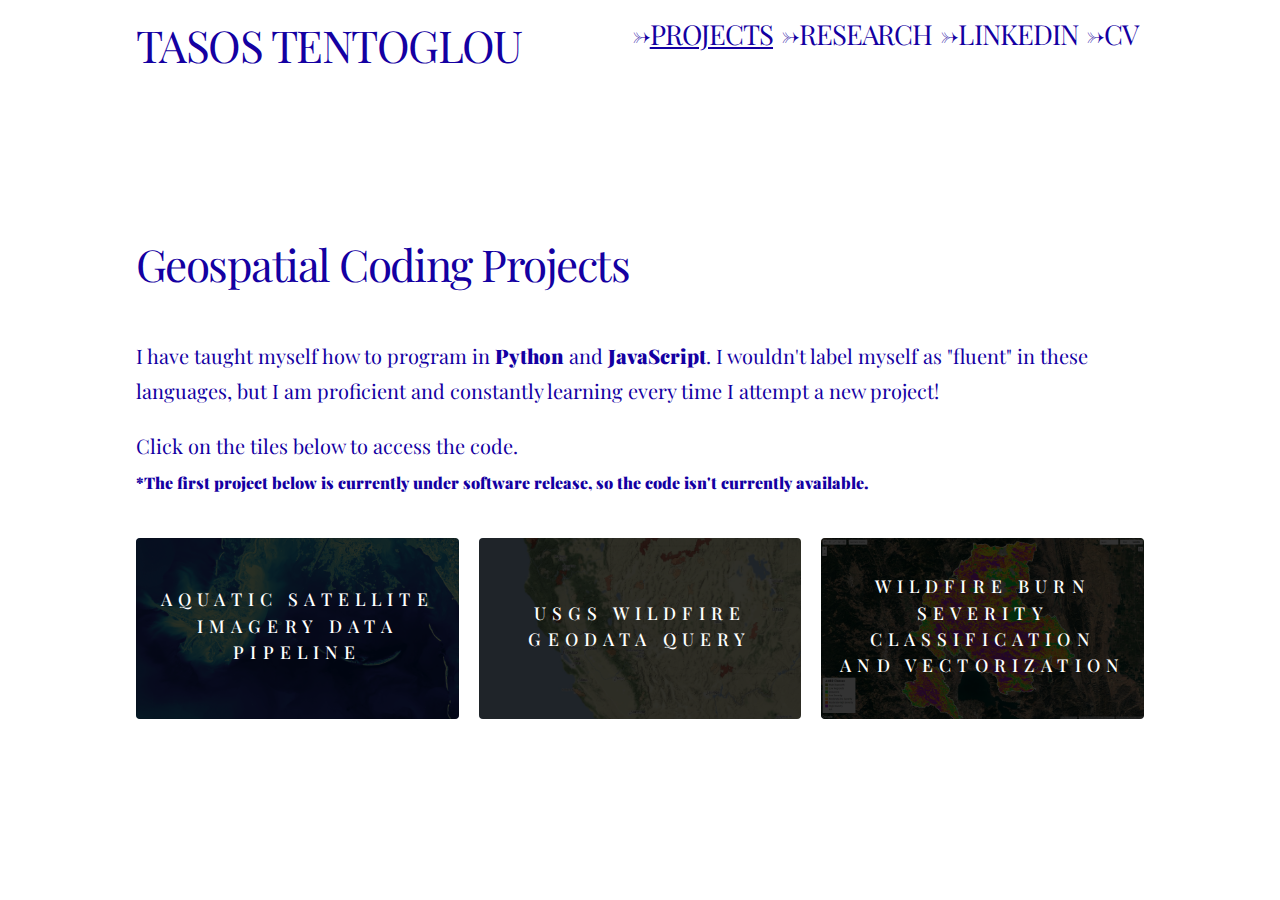
<file: projects.html>
<!DOCTYPE HTML>
<!--
	Phantom by HTML5 UP
	html5up.net | @ajlkn
	Free for personal and commercial use under the CCA 3.0 license (html5up.net/license)
-->
<html>
	<head>
		<title>TASOS TENTOGLOU</title>
		<meta charset="utf-8" />
		<meta name="viewport" content="width=device-width, initial-scale=1, user-scalable=no" />
		<link rel="stylesheet" href="assets/css/main.css" />
		<noscript><link rel="stylesheet" href="assets/css/noscript.css" /></noscript>
	</head>
	<body class="is-preload">
		<!-- Wrapper -->
			<div id="wrapper">

				<!-- Header -->
				<header id="header">
					<div class="inner">
						<!-- Logo -->
						<div style="text-align:left">
							<a href="index.html" class="logo">
								<h5>Tasos Tentoglou</h5>
							</a>
							<span style="float:right; font-size:10px">
							<a href="projects.html" class="logo">
								<h4>→<u>Projects</u>&nbsp;</h4>
							</a>
							<a href="research.html" class="logo">
								<h4>→Research&nbsp;</h4>
							</a>
							<a href="https://www.linkedin.com/in/tasos-tentoglou/" target="_blank" class="logo">
								<h4>→LinkedIn&nbsp;</h4>
							</a>
							<a href="https://tasos-tentoglou.github.io/docs/Tasos_Tentoglou_CV.pdf" target="_blank" class="logo">
								<h4>→CV&nbsp;</h4>
							</a>
						</span>
						</div>
					</div>
				</header>

				<!-- Menu -->
					<nav id="menu">
						<h2>Menu</h2>
						<ul>
							<li><a href="#index.html">Home</a></li>
							<li><a href="#projects.html">Projects</a></li>
							<li><a href="#research.html">Research</a></li>
							<li><a href="https://www.linkedin.com/in/tasos-tentoglou/" target="_blank">LinkedIn</a></li>
							<li><a href="https://tasos-tentoglou.github.io/docs/Tasos_Tentoglou_CV.pdf" target="_blank">CV</a></li>
						</ul>
					</nav>

				<!-- Main -->
					<div id="main">
						<div class="inner">
							<header>
                                <h1>Geospatial Coding Projects</h1>
								<p>I have taught myself how to program in <b>Python</b> and <b>JavaScript</b>. I wouldn't label myself as "fluent" in these languages, but I am proficient and constantly learning every time I attempt a new project!</p>
								<p>Click on the tiles below to access the code.<br><b><font size="3.5">*The first project below is currently under software release, so the code isn't currently available.</font></b></br></p>

							</header>
							<section class="tiles">
								<article class="style1">
									<span class="image">
										<img src="images/lwr.jpg" alt="" />
									</span>
									<a href="https://arcg.is/1vCO1j0" target="_blank">
										<h2>Aquatic Satellite Imagery Data Pipeline</h2>
										<div class="content">
											<p>Google Earth Engine</p>
										</div>
									</a>
								</article>

								<article class="style1">
									<span class="image">
										<img src="images/firemap.jpg" alt="" />
									</span>
									<a href="https://github.com/tasos-tentoglou/wildfire-query" target="_blank">
										<h2>USGS Wildfire Geodata Query</h2>
										<div class="content">
											<p>Python</p>
										</div>
									</a>
								</article>
							
								<article class="style1">
									<span class="image">
										<img src="images/mcf.jpg" alt="" />
									</span>
									<a href="https://github.com/tasos-tentoglou/gee-javascript-scripts/blob/242de7ea5b1b76d302956ab79a24ff1d8a672cf4/NBR-vectorizer" target="_blank">
										<h2>Wildfire Burn Severity Classification and Vectorization</h2>
										<div class="content">
											<p>Google Earth Engine</p>
										</div>
									</a>
								</article>
							</section>
						</div>
					</div>

				<!-- Footer -->
					<!-- <footer id="footer">
						<div class="inner">
							<section>
								<h2>Get in touch</h2>
								<form method="post" action="#">
									<div class="fields">
										<div class="field half">
											<input type="text" name="name" id="name" placeholder="Name" />
										</div>
										<div class="field half">
											<input type="email" name="email" id="email" placeholder="Email" />
										</div>
										<div class="field">
											<textarea name="message" id="message" placeholder="Message"></textarea>
										</div>
									</div>
									<ul class="actions">
										<li><input type="submit" value="Send" class="primary" /></li>
									</ul>
								</form>
							</section>
							<section>
								<h2>Follow</h2>
								<ul class="icons">
									<li><a href="#" class="icon brands style2 fa-twitter"><span class="label">Twitter</span></a></li>
									<li><a href="#" class="icon brands style2 fa-facebook-f"><span class="label">Facebook</span></a></li>
									<li><a href="#" class="icon brands style2 fa-instagram"><span class="label">Instagram</span></a></li>
									<li><a href="#" class="icon brands style2 fa-dribbble"><span class="label">Dribbble</span></a></li>
									<li><a href="#" class="icon brands style2 fa-github"><span class="label">GitHub</span></a></li>
									<li><a href="#" class="icon brands style2 fa-500px"><span class="label">500px</span></a></li>
									<li><a href="#" class="icon solid style2 fa-phone"><span class="label">Phone</span></a></li>
									<li><a href="#" class="icon solid style2 fa-envelope"><span class="label">Email</span></a></li>
								</ul>
							</section>
							<ul class="copyright">
								<li>&copy; Untitled. All rights reserved</li><li>Design: <a href="http://html5up.net">HTML5 UP</a></li>
							</ul>
						</div>
					</footer> -->

			</div>

		<!-- Scripts -->
			<script src="assets/js/jquery.min.js"></script>
			<script src="assets/js/browser.min.js"></script>
			<script src="assets/js/breakpoints.min.js"></script>
			<script src="assets/js/util.js"></script>
			<script src="assets/js/main.js"></script>

	</body>
</html>
</file>
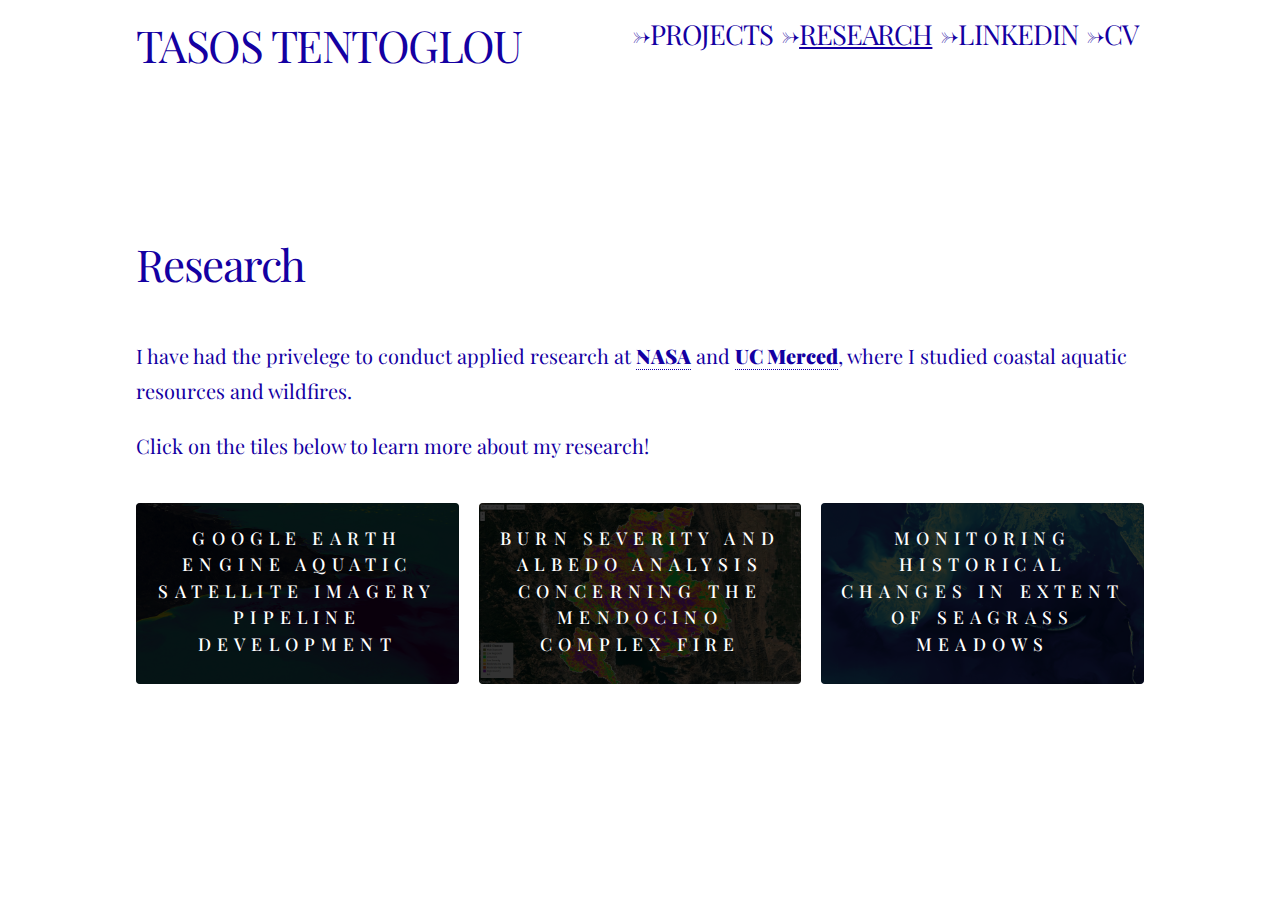
<file: research.html>
<!DOCTYPE HTML>
<!--
	Phantom by HTML5 UP
	html5up.net | @ajlkn
	Free for personal and commercial use under the CCA 3.0 license (html5up.net/license)
-->
<html>
	<head>
		<title>TASOS TENTOGLOU</title>
		<meta charset="utf-8" />
		<meta name="viewport" content="width=device-width, initial-scale=1, user-scalable=no" />
		<link rel="stylesheet" href="assets/css/main.css" />
		<noscript><link rel="stylesheet" href="assets/css/noscript.css" /></noscript>
	</head>
	<body class="is-preload">
		<!-- Wrapper -->
			<div id="wrapper">

				<!-- Header -->
				<header id="header">
					<div class="inner">
						<!-- Logo -->
						<div style="text-align:left">
							<a href="index.html" class="logo">
								<h5>Tasos Tentoglou</h5>
							</a>
							<span style="float:right; font-size:10px">
							<a href="projects.html" class="logo">
								<h4>→Projects&nbsp;</h4>
							</a>
							<a href="research.html" class="logo">
								<h4>→<u>Research</u>&nbsp;</h4>
							</a>
							<a href="https://www.linkedin.com/in/tasos-tentoglou/" target="_blank" class="logo">
								<h4>→LinkedIn&nbsp;</h4>
							</a>
							<a href="https://tasos-tentoglou.github.io/docs/Tasos_Tentoglou_CV.pdf" target="_blank" class="logo">
								<h4>→CV&nbsp;</h4>
							</a>
						</span>
						</div>
					</div>
				</header>

				<!-- Menu -->
					<nav id="menu">
						<h2>Menu</h2>
						<ul>
							<li><2 href="#index.html">Home</a></li>
							<li><a href="#projects.html">Projects</a></li>
							<li><a href="#research.html">Research</a></li>
							<li><a href="https://www.linkedin.com/in/tasos-tentoglou/" target="_blank">LinkedIn</a></li>
							<li><a href="https://tasos-tentoglou.github.io/docs/Tasos_Tentoglou_CV.pdf" target="_blank">CV</a></li>
						</ul>
					</nav>

				<!-- Main -->
					<div id="main">
						<div class="inner">
							<header>
                                <h1>Research</h1>
								
								<p>I have had the privelege to conduct applied research at <a href="https://appliedsciences.nasa.gov/" target="_blank"><b>NASA</b></a> and <a href="https://eors.ucmerced.edu/" target="_blank"><b>UC Merced</b></a>, where I studied coastal aquatic resources and wildfires.</p>
								<p>Click on the tiles below to learn more about my research!</p>
							
								<!-- <iframe src="https://arcg.is/1vCO1j0" frameborder="0" allowfullscreen style="top:0; left:0; width:60%; height:60%"; scrolling="auto" >
								</iframe> -->
							
							</header>
							
							<section class="tiles">
								<article class="style1">
									<span class="image">
										<img src="images/orcaa.jpg" alt="" />
									</span>
									<a href="https://ntrs.nasa.gov/citations/20220004612" target="_blank">
										<h2>Google Earth Engine Aquatic Satellite Imagery Pipeline Development</h2>
										<div class="content">
											<p>NASA</p>
										</div>
									</a>
								</article>
							
								<article class="style1">
									<span class="image">
										<img src="images/mcf.jpg" alt="" />
									</span>
									<a href="https://doi.org/10.1109/IGARSS47720.2021.9555036" target="_blank">
										<h2>Burn Severity and Albedo Analysis Concerning the Mendocino Complex Fire</h2>
										<div class="content">
											<p>IGARSS</p>
										</div>
									</a>
								</article>
							
								<article class="style1">
									<span class="image">
										<img src="images/lwr.jpg" alt="" />
									</span>
									<a href="https://arcg.is/1vCO1j0" target="_blank">
										<h2>Monitoring Historical Changes in Extent of Seagrass Meadows</h2>
										<div class="content">
											<p>NASA</p>
										</div>
									</a>
								</article>
							</section>
						</div>
					</div>

				<!-- Footer -->
					<!-- <footer id="footer">
						<div class="inner">
							<section>
								<h2>Get in touch</h2>
								<form method="post" action="#">
									<div class="fields">
										<div class="field half">
											<input type="text" name="name" id="name" placeholder="Name" />
										</div>
										<div class="field half">
											<input type="email" name="email" id="email" placeholder="Email" />
										</div>
										<div class="field">
											<textarea name="message" id="message" placeholder="Message"></textarea>
										</div>
									</div>
									<ul class="actions">
										<li><input type="submit" value="Send" class="primary" /></li>
									</ul>
								</form>
							</section>
							<section>
								<h2>Follow</h2>
								<ul class="icons">
									<li><a href="#" class="icon brands style2 fa-twitter"><span class="label">Twitter</span></a></li>
									<li><a href="#" class="icon brands style2 fa-facebook-f"><span class="label">Facebook</span></a></li>
									<li><a href="#" class="icon brands style2 fa-instagram"><span class="label">Instagram</span></a></li>
									<li><a href="#" class="icon brands style2 fa-dribbble"><span class="label">Dribbble</span></a></li>
									<li><a href="#" class="icon brands style2 fa-github"><span class="label">GitHub</span></a></li>
									<li><a href="#" class="icon brands style2 fa-500px"><span class="label">500px</span></a></li>
									<li><a href="#" class="icon solid style2 fa-phone"><span class="label">Phone</span></a></li>
									<li><a href="#" class="icon solid style2 fa-envelope"><span class="label">Email</span></a></li>
								</ul>
							</section>
							<ul class="copyright">
								<li>&copy; Untitled. All rights reserved</li><li>Design: <a href="http://html5up.net">HTML5 UP</a></li>
							</ul>
						</div>
					</footer> -->

			</div>

		<!-- Scripts -->
			<script src="assets/js/jquery.min.js"></script>
			<script src="assets/js/browser.min.js"></script>
			<script src="assets/js/breakpoints.min.js"></script>
			<script src="assets/js/util.js"></script>
			<script src="assets/js/main.js"></script>

	</body>
</html>
</file>
<file: assets/css/noscript.css>
/*
	Phantom by HTML5 UP
	html5up.net | @ajlkn
	Free for personal and commercial use under the CCA 3.0 license (html5up.net/license)
*/

/* Tiles */

	body.is-preload .tiles article {
		-moz-transform: none;
		-webkit-transform: none;
		-ms-transform: none;
		transform: none;
		opacity: 1;
	}
</file>
<file: assets/css/main.css>
@import url(fontawesome-all.min.css);
@import url("https://fonts.googleapis.com/css?family=Source+Sans+Pro:300,700,900");
@import url('https://fonts.googleapis.com/css2?family=Nabla&display=swap');
@import url('https://fonts.googleapis.com/css2?family=Playfair+Display&display=swap');
@import url('https://fonts.googleapis.com/css2?family=Playfair+Display:ital@1&display=swap');

@font-face {
    font-family: "tex_gyre_adventor";
    src: url('assets/webfonts/texgyreadventor-regular-webfont.woff') format('woff');
    font-weight: normal;
    font-style: normal;

}

/*
	Phantom by HTML5 UP
	html5up.net | @ajlkn
	Free for personal and commercial use under the CCA 3.0 license (html5up.net/license)
*/

html, body, div, span, applet, object,
iframe, h1, h2, h3, h4, h5, h6, p, blockquote,
pre, a, abbr, acronym, address, big, cite,
code, del, dfn, em, img, ins, kbd, q, s, samp,
small, strike, strong, sub, sup, tt, var, b,
u, i, center, dl, dt, dd, ol, ul, li, fieldset,
form, label, legend, table, caption, tbody,
tfoot, thead, tr, th, td, article, aside,
canvas, details, embed, figure, figcaption,
footer, header, hgroup, menu, nav, output, ruby,
section, summary, time, mark, audio, video {
	margin: 0;
	padding: 0;
	border: 0;
	font-size: 100%;
	font: inherit;
	vertical-align: baseline;}

article, aside, details, figcaption, figure,
footer, header, hgroup, menu, nav, section {
	display: block;}

body {
	line-height: 1;
}

ol, ul {
	list-style: none;
}

blockquote, q {
	quotes: none;
}

	blockquote:before, blockquote:after, q:before, q:after {
		content: '';
		content: none;
	}

table {
	border-collapse: collapse;
	border-spacing: 0;
}

body {
	-webkit-text-size-adjust: none;
}

mark {
	background-color: transparent;
	color: inherit;
}

input::-moz-focus-inner {
	border: 0;
	padding: 0;
}

input, select, textarea {
	-moz-appearance: none;
	-webkit-appearance: none;
	-ms-appearance: none;
	appearance: none;
}

/* Basic */

	@-ms-viewport {
		width: device-width;
	}

	body {
		-ms-overflow-style: scrollbar;
	}

	@media screen and (max-width: 480px) {

		html, body {
			min-width: 320px;
		}

	}

	html {
		box-sizing: border-box;
	}

	*, *:before, *:after {
		box-sizing: inherit;
	}
	
	/* COLOR CHANGE */
	body {
		/* background: #f8dfdb; */
		background: #ffffff;
	}

		body.is-preload *, body.is-preload *:before, body.is-preload *:after {
			-moz-animation: none !important;
			-webkit-animation: none !important;
			-ms-animation: none !important;
			animation: none !important;
			-moz-transition: none !important;
			-webkit-transition: none !important;
			-ms-transition: none !important;
			transition: none !important;
		}

/* Alignment */

	.alignleft {
		text-align: left;
	}
	
	.alignright {
		float: right;
	}
	


/* Type */
	/* COLOR CHANGE */
	body, input, select, textarea {
		/* color: #fc2f28; */
		color: #1400a2;
		font-family: 'Playfair Display', serif;
		font-size: 16pt;
		line-height: 1.75;
	}

		@media screen and (max-width: 1680px) {

			body, input, select, textarea {
				font-size: 14pt;
			}

		}

		@media screen and (max-width: 1280px) {

			body, input, select, textarea {
				font-size: 12pt;
			}

		}

	a {
		-moz-transition: border-bottom-color 0.2s ease, color 0.2s ease;
		-webkit-transition: border-bottom-color 0.2s ease, color 0.2s ease;
		-ms-transition: border-bottom-color 0.2s ease, color 0.2s ease;
		transition: border-bottom-color 0.2s ease, color 0.2s ease;
		text-decoration: dotted 1px transparent;
		color: #1400a2;
		border-bottom: dotted 1px #1400a2;
	}

		a:hover {
			background-color: #1400a2;
			color: #ffffff !important;
		}

		a::selection{
			color: #ffffff;
			background-color: #1400a2;
		}

	strong, b {
		font-weight: 900;
	}

		b::selection{
			color: #ffffff;
			background-color: #1400a2;
		}

	u::selection {
		color: #ffffff;
		background-color: #1400a2;
	}

	br::selection{
		color: #ffffff;
		background-color: #1400a2;
	}

	em, i {
		font-style: italic;
	}

		i::selection{
			color: #ffffff;
			background-color: #1400a2;
		}

	p {
		margin: 0 0 2em 0;
		font-size: 1.25em;
	}

		p::selection {
			color: #ffffff;
			background-color: #1400a2;
		}

	font::selection{
		color: #ffffff;
		background-color: #1400a2;
	}
	
	mark{
		color: #ffffff;
		background-color: #1400a2;
	}

	mark::selection{
		color: #1400a2;
		background-color: #ffffff;
	}

	h1 {
		font-size: 2.75em;
		font-weight: lighter;
		line-height: 1.3;
		margin: 0 0 1.5em 0;
		letter-spacing: -0.035em;
	}

		h1 a {
			color: inherit;
		}

		h1::selection{
			color: #ffffff;
			background-color: #1400a2;
		}

		@media screen and (max-width: 736px) {

			h1 {
				font-size: 2em;
				margin: 0 0 1em 0;
			}

		}

		@media screen and (max-width: 360px) {

			h1 {
				font-size: 1.75em;
			}

		}

	h2, h3, h4, h5, h6 {
		font-weight: 500;
		/* margin: 0 0 2em 0; */
		text-transform: uppercase;
		letter-spacing: 0.35em;
	}

		h2 a, h3 a, h4 a, h5 a, h6 a {
			color: inherit;
		}

		h2::selection, h3::selection, h4::selection, h5::selection, h6::selection{
			color: #ffffff;
			background-color: #1400a2;
		}

	h2 {
		font-size: 1.1em;
		line-height: 1.5;
		margin: 0 0 2em 0;
	}

	h3 {
		font-size: 1em;
	}

	h4 {
		font-size: 2.75em;
		font-weight: lighter;
		line-height: 1.3;
		letter-spacing: -0.035em;
	}

	h5 {
		font-size: 2.75em;
		font-weight: lighter;
		line-height: 1.3;
		letter-spacing: -0.035em;
	}

	h6 {
		font-size: 0.8em;
	}

	@media screen and (max-width: 980px) {

		h1 br, h2 br, h3 br, h4 br, h5 br, h6 br {
			display: none;
		}

	}

	@media screen and (max-width: 736px) {

		h2 {
			font-size: 1em;
		}

		h3 {
			font-size: 0.8em;
		}

	}

	sub {
		font-size: 0.8em;
		position: relative;
		top: 0.5em;
	}

	sup {
		font-size: 0.8em;
		position: relative;
		top: -0.5em;
	}

	blockquote {
		border-left: solid 4px #c9c9c9;
		font-style: italic;
		margin: 0 0 2em 0;
		padding: 0.5em 0 0.5em 2em;
	}

	code {
		background: rgba(144, 144, 144, 0.075);
		border-radius: 4px;
		border: solid 1px #c9c9c9;
		font-family: "Courier New", monospace;
		font-size: 0.9em;
		margin: 0 0.25em;
		padding: 0.25em 0.65em;
	}

	pre {
		-webkit-overflow-scrolling: touch;
		font-family: "Courier New", monospace;
		font-size: 0.9em;
		margin: 0 0 2em 0;
	}

		pre code {
			display: block;
			line-height: 1.75;
			padding: 1em 1.5em;
			overflow-x: auto;
		}

	hr {
		border: 0;
		border-bottom: solid 1px #c9c9c9;
		margin: 2em 0;
	}

		hr.major {
			margin: 3em 0;
		}

	.align-left {
		text-align: left;
	}

	.align-center {
		text-align: center;
	}

	.align-right {
		text-align: right;
	}

/* Row */

	.row {
		display: flex;
		flex-wrap: wrap;
		box-sizing: border-box;
		align-items: stretch;
	}

		.row > * {
			box-sizing: border-box;
		}

		.row.gtr-uniform > * > :last-child {
			margin-bottom: 0;
		}

		.row.aln-left {
			justify-content: flex-start;
		}

		.row.aln-center {
			justify-content: center;
		}

		.row.aln-right {
			justify-content: flex-end;
		}

		.row.aln-top {
			align-items: flex-start;
		}

		.row.aln-middle {
			align-items: center;
		}

		.row.aln-bottom {
			align-items: flex-end;
		}

		.row > .imp {
			order: -1;
		}

		.row > .col-1 {
			width: 8.33333%;
		}

		.row > .off-1 {
			margin-left: 8.33333%;
		}

		.row > .col-2 {
			width: 16.66667%;
		}

		.row > .off-2 {
			margin-left: 16.66667%;
		}

		.row > .col-3 {
			width: 25%;
		}

		.row > .off-3 {
			margin-left: 25%;
		}

		.row > .col-4 {
			width: 33.33333%;
		}

		.row > .off-4 {
			margin-left: 33.33333%;
		}

		.row > .col-5 {
			width: 41.66667%;
		}

		.row > .off-5 {
			margin-left: 41.66667%;
		}

		.row > .col-6 {
			width: 50%;
		}

		.row > .off-6 {
			margin-left: 50%;
		}

		.row > .col-7 {
			width: 58.33333%;
		}

		.row > .off-7 {
			margin-left: 58.33333%;
		}

		.row > .col-8 {
			width: 66.66667%;
		}

		.row > .off-8 {
			margin-left: 66.66667%;
		}

		.row > .col-9 {
			width: 75%;
		}

		.row > .off-9 {
			margin-left: 75%;
		}

		.row > .col-10 {
			width: 83.33333%;
		}

		.row > .off-10 {
			margin-left: 83.33333%;
		}

		.row > .col-11 {
			width: 91.66667%;
		}

		.row > .off-11 {
			margin-left: 91.66667%;
		}

		.row > .col-12 {
			width: 100%;
		}

		.row > .off-12 {
			margin-left: 100%;
		}

		.row.gtr-0 {
			margin-top: 0;
			margin-left: 0em;
		}

			.row.gtr-0 > * {
				padding: 0 0 0 0em;
			}

			.row.gtr-0.gtr-uniform {
				margin-top: 0em;
			}

				.row.gtr-0.gtr-uniform > * {
					padding-top: 0em;
				}

		.row.gtr-25 {
			margin-top: 0;
			margin-left: -0.5em;
		}

			.row.gtr-25 > * {
				padding: 0 0 0 0.5em;
			}

			.row.gtr-25.gtr-uniform {
				margin-top: -0.5em;
			}

				.row.gtr-25.gtr-uniform > * {
					padding-top: 0.5em;
				}

		.row.gtr-50 {
			margin-top: 0;
			margin-left: -1em;
		}

			.row.gtr-50 > * {
				padding: 0 0 0 1em;
			}

			.row.gtr-50.gtr-uniform {
				margin-top: -1em;
			}

				.row.gtr-50.gtr-uniform > * {
					padding-top: 1em;
				}

		.row {
			margin-top: 0;
			margin-left: -2em;
		}

			.row > * {
				padding: 0 0 0 2em;
			}

			.row.gtr-uniform {
				margin-top: -2em;
			}

				.row.gtr-uniform > * {
					padding-top: 2em;
				}

		.row.gtr-150 {
			margin-top: 0;
			margin-left: -3em;
		}

			.row.gtr-150 > * {
				padding: 0 0 0 3em;
			}

			.row.gtr-150.gtr-uniform {
				margin-top: -3em;
			}

				.row.gtr-150.gtr-uniform > * {
					padding-top: 3em;
				}

		.row.gtr-200 {
			margin-top: 0;
			margin-left: -4em;
		}

			.row.gtr-200 > * {
				padding: 0 0 0 4em;
			}

			.row.gtr-200.gtr-uniform {
				margin-top: -4em;
			}

				.row.gtr-200.gtr-uniform > * {
					padding-top: 4em;
				}

		@media screen and (max-width: 1680px) {

			.row {
				display: flex;
				flex-wrap: wrap;
				box-sizing: border-box;
				align-items: stretch;
			}

				.row > * {
					box-sizing: border-box;
				}

				.row.gtr-uniform > * > :last-child {
					margin-bottom: 0;
				}

				.row.aln-left {
					justify-content: flex-start;
				}

				.row.aln-center {
					justify-content: center;
				}

				.row.aln-right {
					justify-content: flex-end;
				}

				.row.aln-top {
					align-items: flex-start;
				}

				.row.aln-middle {
					align-items: center;
				}

				.row.aln-bottom {
					align-items: flex-end;
				}

				.row > .imp-xlarge {
					order: -1;
				}

				.row > .col-1-xlarge {
					width: 8.33333%;
				}

				.row > .off-1-xlarge {
					margin-left: 8.33333%;
				}

				.row > .col-2-xlarge {
					width: 16.66667%;
				}

				.row > .off-2-xlarge {
					margin-left: 16.66667%;
				}

				.row > .col-3-xlarge {
					width: 25%;
				}

				.row > .off-3-xlarge {
					margin-left: 25%;
				}

				.row > .col-4-xlarge {
					width: 33.33333%;
				}

				.row > .off-4-xlarge {
					margin-left: 33.33333%;
				}

				.row > .col-5-xlarge {
					width: 41.66667%;
				}

				.row > .off-5-xlarge {
					margin-left: 41.66667%;
				}

				.row > .col-6-xlarge {
					width: 50%;
				}

				.row > .off-6-xlarge {
					margin-left: 50%;
				}

				.row > .col-7-xlarge {
					width: 58.33333%;
				}

				.row > .off-7-xlarge {
					margin-left: 58.33333%;
				}

				.row > .col-8-xlarge {
					width: 66.66667%;
				}

				.row > .off-8-xlarge {
					margin-left: 66.66667%;
				}

				.row > .col-9-xlarge {
					width: 75%;
				}

				.row > .off-9-xlarge {
					margin-left: 75%;
				}

				.row > .col-10-xlarge {
					width: 83.33333%;
				}

				.row > .off-10-xlarge {
					margin-left: 83.33333%;
				}

				.row > .col-11-xlarge {
					width: 91.66667%;
				}

				.row > .off-11-xlarge {
					margin-left: 91.66667%;
				}

				.row > .col-12-xlarge {
					width: 100%;
				}

				.row > .off-12-xlarge {
					margin-left: 100%;
				}

				.row.gtr-0 {
					margin-top: 0;
					margin-left: 0em;
				}

					.row.gtr-0 > * {
						padding: 0 0 0 0em;
					}

					.row.gtr-0.gtr-uniform {
						margin-top: 0em;
					}

						.row.gtr-0.gtr-uniform > * {
							padding-top: 0em;
						}

				.row.gtr-25 {
					margin-top: 0;
					margin-left: -0.5em;
				}

					.row.gtr-25 > * {
						padding: 0 0 0 0.5em;
					}

					.row.gtr-25.gtr-uniform {
						margin-top: -0.5em;
					}

						.row.gtr-25.gtr-uniform > * {
							padding-top: 0.5em;
						}

				.row.gtr-50 {
					margin-top: 0;
					margin-left: -1em;
				}

					.row.gtr-50 > * {
						padding: 0 0 0 1em;
					}

					.row.gtr-50.gtr-uniform {
						margin-top: -1em;
					}

						.row.gtr-50.gtr-uniform > * {
							padding-top: 1em;
						}

				.row {
					margin-top: 0;
					margin-left: -2em;
				}

					.row > * {
						padding: 0 0 0 2em;
					}

					.row.gtr-uniform {
						margin-top: -2em;
					}

						.row.gtr-uniform > * {
							padding-top: 2em;
						}

				.row.gtr-150 {
					margin-top: 0;
					margin-left: -3em;
				}

					.row.gtr-150 > * {
						padding: 0 0 0 3em;
					}

					.row.gtr-150.gtr-uniform {
						margin-top: -3em;
					}

						.row.gtr-150.gtr-uniform > * {
							padding-top: 3em;
						}

				.row.gtr-200 {
					margin-top: 0;
					margin-left: -4em;
				}

					.row.gtr-200 > * {
						padding: 0 0 0 4em;
					}

					.row.gtr-200.gtr-uniform {
						margin-top: -4em;
					}

						.row.gtr-200.gtr-uniform > * {
							padding-top: 4em;
						}

		}

		@media screen and (max-width: 1280px) {

			.row {
				display: flex;
				flex-wrap: wrap;
				box-sizing: border-box;
				align-items: stretch;
			}

				.row > * {
					box-sizing: border-box;
				}

				.row.gtr-uniform > * > :last-child {
					margin-bottom: 0;
				}

				.row.aln-left {
					justify-content: flex-start;
				}

				.row.aln-center {
					justify-content: center;
				}

				.row.aln-right {
					justify-content: flex-end;
				}

				.row.aln-top {
					align-items: flex-start;
				}

				.row.aln-middle {
					align-items: center;
				}

				.row.aln-bottom {
					align-items: flex-end;
				}

				.row > .imp-large {
					order: -1;
				}

				.row > .col-1-large {
					width: 8.33333%;
				}

				.row > .off-1-large {
					margin-left: 8.33333%;
				}

				.row > .col-2-large {
					width: 16.66667%;
				}

				.row > .off-2-large {
					margin-left: 16.66667%;
				}

				.row > .col-3-large {
					width: 25%;
				}

				.row > .off-3-large {
					margin-left: 25%;
				}

				.row > .col-4-large {
					width: 33.33333%;
				}

				.row > .off-4-large {
					margin-left: 33.33333%;
				}

				.row > .col-5-large {
					width: 41.66667%;
				}

				.row > .off-5-large {
					margin-left: 41.66667%;
				}

				.row > .col-6-large {
					width: 50%;
				}

				.row > .off-6-large {
					margin-left: 50%;
				}

				.row > .col-7-large {
					width: 58.33333%;
				}

				.row > .off-7-large {
					margin-left: 58.33333%;
				}

				.row > .col-8-large {
					width: 66.66667%;
				}

				.row > .off-8-large {
					margin-left: 66.66667%;
				}

				.row > .col-9-large {
					width: 75%;
				}

				.row > .off-9-large {
					margin-left: 75%;
				}

				.row > .col-10-large {
					width: 83.33333%;
				}

				.row > .off-10-large {
					margin-left: 83.33333%;
				}

				.row > .col-11-large {
					width: 91.66667%;
				}

				.row > .off-11-large {
					margin-left: 91.66667%;
				}

				.row > .col-12-large {
					width: 100%;
				}

				.row > .off-12-large {
					margin-left: 100%;
				}

				.row.gtr-0 {
					margin-top: 0;
					margin-left: 0em;
				}

					.row.gtr-0 > * {
						padding: 0 0 0 0em;
					}

					.row.gtr-0.gtr-uniform {
						margin-top: 0em;
					}

						.row.gtr-0.gtr-uniform > * {
							padding-top: 0em;
						}

				.row.gtr-25 {
					margin-top: 0;
					margin-left: -0.5em;
				}

					.row.gtr-25 > * {
						padding: 0 0 0 0.5em;
					}

					.row.gtr-25.gtr-uniform {
						margin-top: -0.5em;
					}

						.row.gtr-25.gtr-uniform > * {
							padding-top: 0.5em;
						}

				.row.gtr-50 {
					margin-top: 0;
					margin-left: -1em;
				}

					.row.gtr-50 > * {
						padding: 0 0 0 1em;
					}

					.row.gtr-50.gtr-uniform {
						margin-top: -1em;
					}

						.row.gtr-50.gtr-uniform > * {
							padding-top: 1em;
						}

				.row {
					margin-top: 0;
					margin-left: -2em;
				}

					.row > * {
						padding: 0 0 0 2em;
					}

					.row.gtr-uniform {
						margin-top: -2em;
					}

						.row.gtr-uniform > * {
							padding-top: 2em;
						}

				.row.gtr-150 {
					margin-top: 0;
					margin-left: -3em;
				}

					.row.gtr-150 > * {
						padding: 0 0 0 3em;
					}

					.row.gtr-150.gtr-uniform {
						margin-top: -3em;
					}

						.row.gtr-150.gtr-uniform > * {
							padding-top: 3em;
						}

				.row.gtr-200 {
					margin-top: 0;
					margin-left: -4em;
				}

					.row.gtr-200 > * {
						padding: 0 0 0 4em;
					}

					.row.gtr-200.gtr-uniform {
						margin-top: -4em;
					}

						.row.gtr-200.gtr-uniform > * {
							padding-top: 4em;
						}

		}

		@media screen and (max-width: 980px) {

			.row {
				display: flex;
				flex-wrap: wrap;
				box-sizing: border-box;
				align-items: stretch;
			}

				.row > * {
					box-sizing: border-box;
				}

				.row.gtr-uniform > * > :last-child {
					margin-bottom: 0;
				}

				.row.aln-left {
					justify-content: flex-start;
				}

				.row.aln-center {
					justify-content: center;
				}

				.row.aln-right {
					justify-content: flex-end;
				}

				.row.aln-top {
					align-items: flex-start;
				}

				.row.aln-middle {
					align-items: center;
				}

				.row.aln-bottom {
					align-items: flex-end;
				}

				.row > .imp-medium {
					order: -1;
				}

				.row > .col-1-medium {
					width: 8.33333%;
				}

				.row > .off-1-medium {
					margin-left: 8.33333%;
				}

				.row > .col-2-medium {
					width: 16.66667%;
				}

				.row > .off-2-medium {
					margin-left: 16.66667%;
				}

				.row > .col-3-medium {
					width: 25%;
				}

				.row > .off-3-medium {
					margin-left: 25%;
				}

				.row > .col-4-medium {
					width: 33.33333%;
				}

				.row > .off-4-medium {
					margin-left: 33.33333%;
				}

				.row > .col-5-medium {
					width: 41.66667%;
				}

				.row > .off-5-medium {
					margin-left: 41.66667%;
				}

				.row > .col-6-medium {
					width: 50%;
				}

				.row > .off-6-medium {
					margin-left: 50%;
				}

				.row > .col-7-medium {
					width: 58.33333%;
				}

				.row > .off-7-medium {
					margin-left: 58.33333%;
				}

				.row > .col-8-medium {
					width: 66.66667%;
				}

				.row > .off-8-medium {
					margin-left: 66.66667%;
				}

				.row > .col-9-medium {
					width: 75%;
				}

				.row > .off-9-medium {
					margin-left: 75%;
				}

				.row > .col-10-medium {
					width: 83.33333%;
				}

				.row > .off-10-medium {
					margin-left: 83.33333%;
				}

				.row > .col-11-medium {
					width: 91.66667%;
				}

				.row > .off-11-medium {
					margin-left: 91.66667%;
				}

				.row > .col-12-medium {
					width: 100%;
				}

				.row > .off-12-medium {
					margin-left: 100%;
				}

				.row.gtr-0 {
					margin-top: 0;
					margin-left: 0em;
				}

					.row.gtr-0 > * {
						padding: 0 0 0 0em;
					}

					.row.gtr-0.gtr-uniform {
						margin-top: 0em;
					}

						.row.gtr-0.gtr-uniform > * {
							padding-top: 0em;
						}

				.row.gtr-25 {
					margin-top: 0;
					margin-left: -0.375em;
				}

					.row.gtr-25 > * {
						padding: 0 0 0 0.375em;
					}

					.row.gtr-25.gtr-uniform {
						margin-top: -0.375em;
					}

						.row.gtr-25.gtr-uniform > * {
							padding-top: 0.375em;
						}

				.row.gtr-50 {
					margin-top: 0;
					margin-left: -0.75em;
				}

					.row.gtr-50 > * {
						padding: 0 0 0 0.75em;
					}

					.row.gtr-50.gtr-uniform {
						margin-top: -0.75em;
					}

						.row.gtr-50.gtr-uniform > * {
							padding-top: 0.75em;
						}

				.row {
					margin-top: 0;
					margin-left: -1.5em;
				}

					.row > * {
						padding: 0 0 0 1.5em;
					}

					.row.gtr-uniform {
						margin-top: -1.5em;
					}

						.row.gtr-uniform > * {
							padding-top: 1.5em;
						}

				.row.gtr-150 {
					margin-top: 0;
					margin-left: -2.25em;
				}

					.row.gtr-150 > * {
						padding: 0 0 0 2.25em;
					}

					.row.gtr-150.gtr-uniform {
						margin-top: -2.25em;
					}

						.row.gtr-150.gtr-uniform > * {
							padding-top: 2.25em;
						}

				.row.gtr-200 {
					margin-top: 0;
					margin-left: -3em;
				}

					.row.gtr-200 > * {
						padding: 0 0 0 3em;
					}

					.row.gtr-200.gtr-uniform {
						margin-top: -3em;
					}

						.row.gtr-200.gtr-uniform > * {
							padding-top: 3em;
						}

		}

		@media screen and (max-width: 736px) {

			.row {
				display: flex;
				flex-wrap: wrap;
				box-sizing: border-box;
				align-items: stretch;
			}

				.row > * {
					box-sizing: border-box;
				}

				.row.gtr-uniform > * > :last-child {
					margin-bottom: 0;
				}

				.row.aln-left {
					justify-content: flex-start;
				}

				.row.aln-center {
					justify-content: center;
				}

				.row.aln-right {
					justify-content: flex-end;
				}

				.row.aln-top {
					align-items: flex-start;
				}

				.row.aln-middle {
					align-items: center;
				}

				.row.aln-bottom {
					align-items: flex-end;
				}

				.row > .imp-small {
					order: -1;
				}

				.row > .col-1-small {
					width: 8.33333%;
				}

				.row > .off-1-small {
					margin-left: 8.33333%;
				}

				.row > .col-2-small {
					width: 16.66667%;
				}

				.row > .off-2-small {
					margin-left: 16.66667%;
				}

				.row > .col-3-small {
					width: 25%;
				}

				.row > .off-3-small {
					margin-left: 25%;
				}

				.row > .col-4-small {
					width: 33.33333%;
				}

				.row > .off-4-small {
					margin-left: 33.33333%;
				}

				.row > .col-5-small {
					width: 41.66667%;
				}

				.row > .off-5-small {
					margin-left: 41.66667%;
				}

				.row > .col-6-small {
					width: 50%;
				}

				.row > .off-6-small {
					margin-left: 50%;
				}

				.row > .col-7-small {
					width: 58.33333%;
				}

				.row > .off-7-small {
					margin-left: 58.33333%;
				}

				.row > .col-8-small {
					width: 66.66667%;
				}

				.row > .off-8-small {
					margin-left: 66.66667%;
				}

				.row > .col-9-small {
					width: 75%;
				}

				.row > .off-9-small {
					margin-left: 75%;
				}

				.row > .col-10-small {
					width: 83.33333%;
				}

				.row > .off-10-small {
					margin-left: 83.33333%;
				}

				.row > .col-11-small {
					width: 91.66667%;
				}

				.row > .off-11-small {
					margin-left: 91.66667%;
				}

				.row > .col-12-small {
					width: 100%;
				}

				.row > .off-12-small {
					margin-left: 100%;
				}

				.row.gtr-0 {
					margin-top: 0;
					margin-left: 0em;
				}

					.row.gtr-0 > * {
						padding: 0 0 0 0em;
					}

					.row.gtr-0.gtr-uniform {
						margin-top: 0em;
					}

						.row.gtr-0.gtr-uniform > * {
							padding-top: 0em;
						}

				.row.gtr-25 {
					margin-top: 0;
					margin-left: -0.25em;
				}

					.row.gtr-25 > * {
						padding: 0 0 0 0.25em;
					}

					.row.gtr-25.gtr-uniform {
						margin-top: -0.25em;
					}

						.row.gtr-25.gtr-uniform > * {
							padding-top: 0.25em;
						}

				.row.gtr-50 {
					margin-top: 0;
					margin-left: -0.5em;
				}

					.row.gtr-50 > * {
						padding: 0 0 0 0.5em;
					}

					.row.gtr-50.gtr-uniform {
						margin-top: -0.5em;
					}

						.row.gtr-50.gtr-uniform > * {
							padding-top: 0.5em;
						}

				.row {
					margin-top: 0;
					margin-left: -1em;
				}

					.row > * {
						padding: 0 0 0 1em;
					}

					.row.gtr-uniform {
						margin-top: -1em;
					}

						.row.gtr-uniform > * {
							padding-top: 1em;
						}

				.row.gtr-150 {
					margin-top: 0;
					margin-left: -1.5em;
				}

					.row.gtr-150 > * {
						padding: 0 0 0 1.5em;
					}

					.row.gtr-150.gtr-uniform {
						margin-top: -1.5em;
					}

						.row.gtr-150.gtr-uniform > * {
							padding-top: 1.5em;
						}

				.row.gtr-200 {
					margin-top: 0;
					margin-left: -2em;
				}

					.row.gtr-200 > * {
						padding: 0 0 0 2em;
					}

					.row.gtr-200.gtr-uniform {
						margin-top: -2em;
					}

						.row.gtr-200.gtr-uniform > * {
							padding-top: 2em;
						}

		}

		@media screen and (max-width: 480px) {

			.row {
				display: flex;
				flex-wrap: wrap;
				box-sizing: border-box;
				align-items: stretch;
			}

				.row > * {
					box-sizing: border-box;
				}

				.row.gtr-uniform > * > :last-child {
					margin-bottom: 0;
				}

				.row.aln-left {
					justify-content: flex-start;
				}

				.row.aln-center {
					justify-content: center;
				}

				.row.aln-right {
					justify-content: flex-end;
				}

				.row.aln-top {
					align-items: flex-start;
				}

				.row.aln-middle {
					align-items: center;
				}

				.row.aln-bottom {
					align-items: flex-end;
				}

				.row > .imp-xsmall {
					order: -1;
				}

				.row > .col-1-xsmall {
					width: 8.33333%;
				}

				.row > .off-1-xsmall {
					margin-left: 8.33333%;
				}

				.row > .col-2-xsmall {
					width: 16.66667%;
				}

				.row > .off-2-xsmall {
					margin-left: 16.66667%;
				}

				.row > .col-3-xsmall {
					width: 25%;
				}

				.row > .off-3-xsmall {
					margin-left: 25%;
				}

				.row > .col-4-xsmall {
					width: 33.33333%;
				}

				.row > .off-4-xsmall {
					margin-left: 33.33333%;
				}

				.row > .col-5-xsmall {
					width: 41.66667%;
				}

				.row > .off-5-xsmall {
					margin-left: 41.66667%;
				}

				.row > .col-6-xsmall {
					width: 50%;
				}

				.row > .off-6-xsmall {
					margin-left: 50%;
				}

				.row > .col-7-xsmall {
					width: 58.33333%;
				}

				.row > .off-7-xsmall {
					margin-left: 58.33333%;
				}

				.row > .col-8-xsmall {
					width: 66.66667%;
				}

				.row > .off-8-xsmall {
					margin-left: 66.66667%;
				}

				.row > .col-9-xsmall {
					width: 75%;
				}

				.row > .off-9-xsmall {
					margin-left: 75%;
				}

				.row > .col-10-xsmall {
					width: 83.33333%;
				}

				.row > .off-10-xsmall {
					margin-left: 83.33333%;
				}

				.row > .col-11-xsmall {
					width: 91.66667%;
				}

				.row > .off-11-xsmall {
					margin-left: 91.66667%;
				}

				.row > .col-12-xsmall {
					width: 100%;
				}

				.row > .off-12-xsmall {
					margin-left: 100%;
				}

				.row.gtr-0 {
					margin-top: 0;
					margin-left: 0em;
				}

					.row.gtr-0 > * {
						padding: 0 0 0 0em;
					}

					.row.gtr-0.gtr-uniform {
						margin-top: 0em;
					}

						.row.gtr-0.gtr-uniform > * {
							padding-top: 0em;
						}

				.row.gtr-25 {
					margin-top: 0;
					margin-left: -0.25em;
				}

					.row.gtr-25 > * {
						padding: 0 0 0 0.25em;
					}

					.row.gtr-25.gtr-uniform {
						margin-top: -0.25em;
					}

						.row.gtr-25.gtr-uniform > * {
							padding-top: 0.25em;
						}

				.row.gtr-50 {
					margin-top: 0;
					margin-left: -0.5em;
				}

					.row.gtr-50 > * {
						padding: 0 0 0 0.5em;
					}

					.row.gtr-50.gtr-uniform {
						margin-top: -0.5em;
					}

						.row.gtr-50.gtr-uniform > * {
							padding-top: 0.5em;
						}

				.row {
					margin-top: 0;
					margin-left: -1em;
				}

					.row > * {
						padding: 0 0 0 1em;
					}

					.row.gtr-uniform {
						margin-top: -1em;
					}

						.row.gtr-uniform > * {
							padding-top: 1em;
						}

				.row.gtr-150 {
					margin-top: 0;
					margin-left: -1.5em;
				}

					.row.gtr-150 > * {
						padding: 0 0 0 1.5em;
					}

					.row.gtr-150.gtr-uniform {
						margin-top: -1.5em;
					}

						.row.gtr-150.gtr-uniform > * {
							padding-top: 1.5em;
						}

				.row.gtr-200 {
					margin-top: 0;
					margin-left: -2em;
				}

					.row.gtr-200 > * {
						padding: 0 0 0 2em;
					}

					.row.gtr-200.gtr-uniform {
						margin-top: -2em;
					}

						.row.gtr-200.gtr-uniform > * {
							padding-top: 2em;
						}

		}

/* Section/Article */

	section.special, article.special {
		text-align: center;
	}

	header p {
		margin-top: -1em;
	}

	@media screen and (max-width: 736px) {

		header p {
			margin-top: 0;
		}

	}

/* Icon */

	.icon {
		text-decoration: none;
		border-bottom: none;
		position: relative;
	}

		.icon:before {
			-moz-osx-font-smoothing: grayscale;
			-webkit-font-smoothing: antialiased;
			display: inline-block;
			font-style: normal;
			font-variant: normal;
			text-rendering: auto;
			line-height: 1;
			text-transform: none !important;
			font-family: 'Font Awesome 5 Free';
			font-weight: 400;
		}

		.icon > .label {
			display: none;
		}

		.icon:before {
			line-height: inherit;
		}

		.icon.solid:before {
			font-weight: 900;
		}

		.icon.brands:before {
			font-family: 'Font Awesome 5 Brands';
		}

		.icon.style2 {
			-moz-transition: background-color 0.2s ease-in-out, color 0.2s ease-in-out, border-color 0.2s ease-in-out;
			-webkit-transition: background-color 0.2s ease-in-out, color 0.2s ease-in-out, border-color 0.2s ease-in-out;
			-ms-transition: background-color 0.2s ease-in-out, color 0.2s ease-in-out, border-color 0.2s ease-in-out;
			transition: background-color 0.2s ease-in-out, color 0.2s ease-in-out, border-color 0.2s ease-in-out;
			background-color: transparent;
			border: solid 1px #c9c9c9;
			border-radius: 4px;
			width: 2.65em;
			height: 2.65em;
			display: inline-block;
			text-align: center;
			line-height: 2.65em;
			color: inherit;
		}

			.icon.style2:before {
				font-size: 1.1em;
			}

			.icon.style2:hover {
				color: #971b2f;
				border-color: #971b2f;
			}

			.icon.style2:active {
				background-color: rgba(242, 132, 158, 0.1);
			}

/* List */

	ol {
		list-style: decimal;
		margin: 0 0 2em 0;
		padding-left: 1.25em;
	}

		ol li {
			padding-left: 0.25em;
		}

	ul {
		list-style: disc;
		margin: 0 0 2em 0;
		padding-left: 1em;
	}

		ul li {
			padding-left: 0.5em;
		}

		ul.alt {
			list-style: none;
			padding-left: 0;
		}

			ul.alt li {
				border-top: solid 1px #c9c9c9;
				padding: 0.5em 0;
			}

				ul.alt li:first-child {
					border-top: 0;
					padding-top: 0;
				}

	dl {
		margin: 0 0 2em 0;
	}

		dl dt {
			display: block;
			font-weight: 900;
			margin: 0 0 1em 0;
		}

		dl dd {
			margin-left: 2em;
		}

/* Actions */

	ul.actions {
		display: -moz-flex;
		display: -webkit-flex;
		display: -ms-flex;
		display: flex;
		cursor: default;
		list-style: none;
		margin-left: -1em;
		padding-left: 0;
	}

		ul.actions li {
			padding: 0 0 0 1em;
			vertical-align: middle;
		}

		ul.actions.special {
			-moz-justify-content: center;
			-webkit-justify-content: center;
			-ms-justify-content: center;
			justify-content: center;
			width: 100%;
			margin-left: 0;
		}

			ul.actions.special li:first-child {
				padding-left: 0;
			}

		ul.actions.stacked {
			-moz-flex-direction: column;
			-webkit-flex-direction: column;
			-ms-flex-direction: column;
			flex-direction: column;
			margin-left: 0;
		}

			ul.actions.stacked li {
				padding: 1.3em 0 0 0;
			}

				ul.actions.stacked li:first-child {
					padding-top: 0;
				}

		ul.actions.fit {
			width: calc(100% + 1em);
		}

			ul.actions.fit li {
				-moz-flex-grow: 1;
				-webkit-flex-grow: 1;
				-ms-flex-grow: 1;
				flex-grow: 1;
				-moz-flex-shrink: 1;
				-webkit-flex-shrink: 1;
				-ms-flex-shrink: 1;
				flex-shrink: 1;
				width: 100%;
			}

				ul.actions.fit li > * {
					width: 100%;
				}

			ul.actions.fit.stacked {
				width: 100%;
			}

		@media screen and (max-width: 480px) {

			ul.actions:not(.fixed) {
				-moz-flex-direction: column;
				-webkit-flex-direction: column;
				-ms-flex-direction: column;
				flex-direction: column;
				margin-left: 0;
				width: 100% !important;
			}

				ul.actions:not(.fixed) li {
					-moz-flex-grow: 1;
					-webkit-flex-grow: 1;
					-ms-flex-grow: 1;
					flex-grow: 1;
					-moz-flex-shrink: 1;
					-webkit-flex-shrink: 1;
					-ms-flex-shrink: 1;
					flex-shrink: 1;
					padding: 1em 0 0 0;
					text-align: center;
					width: 100%;
				}

					ul.actions:not(.fixed) li > * {
						width: 100%;
					}

					ul.actions:not(.fixed) li:first-child {
						padding-top: 0;
					}

					ul.actions:not(.fixed) li input[type="submit"],
					ul.actions:not(.fixed) li input[type="reset"],
					ul.actions:not(.fixed) li input[type="button"],
					ul.actions:not(.fixed) li button,
					ul.actions:not(.fixed) li .button {
						width: 100%;
					}

						ul.actions:not(.fixed) li input[type="submit"].icon:before,
						ul.actions:not(.fixed) li input[type="reset"].icon:before,
						ul.actions:not(.fixed) li input[type="button"].icon:before,
						ul.actions:not(.fixed) li button.icon:before,
						ul.actions:not(.fixed) li .button.icon:before {
							margin-left: -0.5rem;
						}

		}

/* Icons */

	ul.icons {
		cursor: default;
		list-style: none;
		padding-left: 0;
		margin: -1em 0 2em -1em;
	}

		ul.icons li {
			display: inline-block;
			padding: 1em 0 0 1em;
		}

/* Form */

	form {
		margin: 0 0 2em 0;
		overflow-x: hidden;
	}

		form > :last-child {
			margin-bottom: 0;
		}

		form > .fields {
			display: -moz-flex;
			display: -webkit-flex;
			display: -ms-flex;
			display: flex;
			-moz-flex-wrap: wrap;
			-webkit-flex-wrap: wrap;
			-ms-flex-wrap: wrap;
			flex-wrap: wrap;
			width: calc(100% + 3em);
			margin: -1.5em 0 2em -1.5em;
		}

			form > .fields > .field {
				-moz-flex-grow: 0;
				-webkit-flex-grow: 0;
				-ms-flex-grow: 0;
				flex-grow: 0;
				-moz-flex-shrink: 0;
				-webkit-flex-shrink: 0;
				-ms-flex-shrink: 0;
				flex-shrink: 0;
				padding: 1.5em 0 0 1.5em;
				width: calc(100% - 1.5em);
			}

				form > .fields > .field.half {
					width: calc(50% - 0.75em);
				}

				form > .fields > .field.third {
					width: calc(100%/3 - 0.5em);
				}

				form > .fields > .field.quarter {
					width: calc(25% - 0.375em);
				}

		@media screen and (max-width: 480px) {

			form > .fields {
				width: calc(100% + 3em);
				margin: -1.5em 0 2em -1.5em;
			}

				form > .fields > .field {
					padding: 1.5em 0 0 1.5em;
					width: calc(100% - 1.5em);
				}

					form > .fields > .field.half {
						width: calc(100% - 1.5em);
					}

					form > .fields > .field.third {
						width: calc(100% - 1.5em);
					}

					form > .fields > .field.quarter {
						width: calc(100% - 1.5em);
					}

		}

	label {
		display: block;
		font-size: 0.9em;
		font-weight: 900;
		margin: 0 0 1em 0;
	}

	input[type="text"],
	input[type="password"],
	input[type="email"],
	input[type="tel"],
	select,
	textarea {
		-moz-appearance: none;
		-webkit-appearance: none;
		-ms-appearance: none;
		appearance: none;
		background-color: transparent;
		border: none;
		border-radius: 0;
		border-bottom: solid 1px #c9c9c9;
		color: inherit;
		display: block;
		outline: 0;
		padding: 0;
		text-decoration: none;
		width: 100%;
	}

		input[type="text"]:invalid,
		input[type="password"]:invalid,
		input[type="email"]:invalid,
		input[type="tel"]:invalid,
		select:invalid,
		textarea:invalid {
			box-shadow: none;
		}

		input[type="text"]:focus,
		input[type="password"]:focus,
		input[type="email"]:focus,
		input[type="tel"]:focus,
		select:focus,
		textarea:focus {
			border-bottom-color: #971b2f;
			box-shadow: inset 0 -1px 0 0 #971b2f;
		}

	select {
		background-image: url("data:image/svg+xml;charset=utf8,%3Csvg xmlns='http://www.w3.org/2000/svg' width='40' height='40' preserveAspectRatio='none' viewBox='0 0 40 40'%3E%3Cpath d='M9.4,12.3l10.4,10.4l10.4-10.4c0.2-0.2,0.5-0.4,0.9-0.4c0.3,0,0.6,0.1,0.9,0.4l3.3,3.3c0.2,0.2,0.4,0.5,0.4,0.9 c0,0.4-0.1,0.6-0.4,0.9L20.7,31.9c-0.2,0.2-0.5,0.4-0.9,0.4c-0.3,0-0.6-0.1-0.9-0.4L4.3,17.3c-0.2-0.2-0.4-0.5-0.4-0.9 c0-0.4,0.1-0.6,0.4-0.9l3.3-3.3c0.2-0.2,0.5-0.4,0.9-0.4S9.1,12.1,9.4,12.3z' fill='%23c9c9c9' /%3E%3C/svg%3E");
		background-size: 1.25rem;
		background-repeat: no-repeat;
		background-position: calc(100% - 1rem) center;
		height: 3em;
		padding-right: 3em;
		text-overflow: ellipsis;
	}

		select option {
			background: #ffffff;
		}

		select:focus::-ms-value {
			background-color: transparent;
		}

		select::-ms-expand {
			display: none;
		}

	input[type="text"],
	input[type="password"],
	input[type="email"],
	select {
		height: 3em;
	}

	textarea {
		padding: 0;
		min-height: 3.75em;
	}

	input[type="checkbox"],
	input[type="radio"] {
		-moz-appearance: none;
		-webkit-appearance: none;
		-ms-appearance: none;
		appearance: none;
		display: block;
		float: left;
		margin-right: -2em;
		opacity: 0;
		width: 1em;
		z-index: -1;
	}

		input[type="checkbox"] + label,
		input[type="radio"] + label {
			text-decoration: none;
			color: #000000;
			cursor: pointer;
			display: inline-block;
			font-size: 1em;
			font-weight: 300;
			padding-left: 2.55em;
			padding-right: 0.75em;
			position: relative;
		}

			input[type="checkbox"] + label:before,
			input[type="radio"] + label:before {
				-moz-osx-font-smoothing: grayscale;
				-webkit-font-smoothing: antialiased;
				display: inline-block;
				font-style: normal;
				font-variant: normal;
				text-rendering: auto;
				line-height: 1;
				text-transform: none !important;
				font-family: 'Font Awesome 5 Free';
				font-weight: 900;
			}

			input[type="checkbox"] + label:before,
			input[type="radio"] + label:before {
				border-radius: 4px;
				border: solid 1px #c9c9c9;
				content: '';
				display: inline-block;
				font-size: 0.8em;
				height: 2.25em;
				left: 0;
				line-height: 2.25em;
				position: absolute;
				text-align: center;
				top: 0;
				width: 2.25em;
			}

		input[type="checkbox"]:checked + label:before,
		input[type="radio"]:checked + label:before {
			background: #000000;
			border-color: #000000;
			color: #ffffff;
			content: '\f00c';
		}

		input[type="checkbox"]:focus + label:before,
		input[type="radio"]:focus + label:before {
			border-color: #971b2f;
			box-shadow: 0 0 0 1px #971b2f;
		}

	input[type="checkbox"] + label:before {
		border-radius: 4px;
	}

	input[type="radio"] + label:before {
		border-radius: 100%;
	}

/* Box */

	.box {
		border-radius: 4px;
		border: solid 1px #c9c9c9;
		margin-bottom: 2em;
		padding: 1.5em;
	}

		.box > :last-child,
		.box > :last-child > :last-child,
		.box > :last-child > :last-child > :last-child {
			margin-bottom: 0;
		}

		.box.alt {
			border: 0;
			border-radius: 0;
			padding: 0;
		}

/* Image */

	.image {
		border-radius: 4px;
		border: 0;
		display: inline-block;
		position: relative;
	}

		.image img {
			border-radius: 4px;
			display: block;
		}

		.image.left, .image.right {
			max-width: 40%;
		}

			.image.left img, .image.right img {
				width: 100%;
			}

		.image.left {
			float: left;
			padding: 0 1.5em 1em 0;
			top: 0.25em;
		}

		.image.right {
			float: right;
			padding: 0 0 1em 1.5em;
			top: 0.25em;
		}

		.image.fit {
			display: block;
			margin: 0 0 2em 0;
			width: 100%;
		}

			.image.fit img {
				width: 100%;
			}

		.image.main {
			display: block;
			margin: 0 0 3em 0;
			width: 100%;
		}

			.image.main img {
				width: 100%;
			}

			@media screen and (max-width: 736px) {

				.image.main {
					margin: 0 0 2em 0;
				}

			}

/* Table */

	.table-wrapper {
		-webkit-overflow-scrolling: touch;
		overflow-x: auto;
	}

	table {
		margin: 0 0 2em 0;
		width: 100%;
	}

		table tbody tr {
			border: solid 1px #c9c9c9;
			border-left: 0;
			border-right: 0;
		}

			table tbody tr:nth-child(2n + 1) {
				background-color: rgba(144, 144, 144, 0.075);
			}

		table td {
			padding: 0.75em 0.75em;
		}

		table th {
			font-size: 0.9em;
			font-weight: 900;
			padding: 0 0.75em 0.75em 0.75em;
			text-align: left;
		}

		table thead {
			border-bottom: solid 2px #c9c9c9;
		}

		table tfoot {
			border-top: solid 2px #c9c9c9;
		}

		table.alt {
			border-collapse: separate;
		}

			table.alt tbody tr td {
				border: solid 1px #c9c9c9;
				border-left-width: 0;
				border-top-width: 0;
			}

				table.alt tbody tr td:first-child {
					border-left-width: 1px;
				}

			table.alt tbody tr:first-child td {
				border-top-width: 1px;
			}

			table.alt thead {
				border-bottom: 0;
			}

			table.alt tfoot {
				border-top: 0;
			}

/* Button */

	input[type="submit"],
	input[type="reset"],
	input[type="button"],
	button,
	.button {
		-moz-appearance: none;
		-webkit-appearance: none;
		-ms-appearance: none;
		appearance: none;
		-moz-transition: background-color 0.2s ease-in-out, color 0.2s ease-in-out, box-shadow 0.2s ease-in-out;
		-webkit-transition: background-color 0.2s ease-in-out, color 0.2s ease-in-out, box-shadow 0.2s ease-in-out;
		-ms-transition: background-color 0.2s ease-in-out, color 0.2s ease-in-out, box-shadow 0.2s ease-in-out;
		transition: background-color 0.2s ease-in-out, color 0.2s ease-in-out, box-shadow 0.2s ease-in-out;
		background-color: transparent;
		border-radius: 4px;
		border: 0;
		box-shadow: inset 0 0 0 2px #000000;
		color: #000000 !important;
		cursor: pointer;
		display: inline-block;
		font-size: 0.8em;
		font-weight: 900;
		height: 3.5em;
		letter-spacing: 0.35em;
		line-height: 3.45em;
		overflow: hidden;
		padding: 0 1.25em 0 1.6em;
		text-align: center;
		text-decoration: none;
		text-overflow: ellipsis;
		text-transform: uppercase;
		white-space: nowrap;
	}

		input[type="submit"].icon:before,
		input[type="reset"].icon:before,
		input[type="button"].icon:before,
		button.icon:before,
		.button.icon:before {
			margin-right: 0.5em;
		}

		input[type="submit"].fit,
		input[type="reset"].fit,
		input[type="button"].fit,
		button.fit,
		.button.fit {
			width: 100%;
		}

		input[type="submit"]:hover,
		input[type="reset"]:hover,
		input[type="button"]:hover,
		button:hover,
		.button:hover {
			color: #971b2f !important;
			box-shadow: inset 0 0 0 2px #971b2f;
		}

		input[type="submit"]:active,
		input[type="reset"]:active,
		input[type="button"]:active,
		button:active,
		.button:active {
			background-color: rgba(242, 132, 158, 0.1);
		}

		input[type="submit"].small,
		input[type="reset"].small,
		input[type="button"].small,
		button.small,
		.button.small {
			font-size: 0.6em;
		}

		input[type="submit"].large,
		input[type="reset"].large,
		input[type="button"].large,
		button.large,
		.button.large {
			font-size: 1em;
		}

		input[type="submit"].primary,
		input[type="reset"].primary,
		input[type="button"].primary,
		button.primary,
		.button.primary {
			box-shadow: none;
			background-color: #000000;
			color: #ffffff !important;
		}

			input[type="submit"].primary:hover,
			input[type="reset"].primary:hover,
			input[type="button"].primary:hover,
			button.primary:hover,
			.button.primary:hover {
				background-color: #971b2f;
			}

			input[type="submit"].primary:active,
			input[type="reset"].primary:active,
			input[type="button"].primary:active,
			button.primary:active,
			.button.primary:active {
				background-color: #ffffff;
			}

		input[type="submit"].disabled, input[type="submit"]:disabled,
		input[type="reset"].disabled,
		input[type="reset"]:disabled,
		input[type="button"].disabled,
		input[type="button"]:disabled,
		button.disabled,
		button:disabled,
		.button.disabled,
		.button:disabled {
			pointer-events: none;
			opacity: 0.25;
		}

/* Tiles */

	.tiles {
		display: -moz-flex;
		display: -webkit-flex;
		display: -ms-flex;
		display: flex;
		-moz-flex-wrap: wrap;
		-webkit-flex-wrap: wrap;
		-ms-flex-wrap: wrap;
		flex-wrap: wrap;
		position: relative;
		margin: -2.5em 0 0 -2.5em;
	}

		.tiles article {
			-moz-transition: -moz-transform 0.5s ease, opacity 0.5s ease;
			-webkit-transition: -webkit-transform 0.5s ease, opacity 0.5s ease;
			-ms-transition: -ms-transform 0.5s ease, opacity 0.5s ease;
			transition: transform 0.5s ease, opacity 0.5s ease;
			position: relative;
			width: calc(33.33333% - 2.5em);
			margin: 2.5em 0 0 2.5em;
		}

			.tiles article > .image {
				-moz-transition: -moz-transform 0.5s ease;
				-webkit-transition: -webkit-transform 0.5s ease;
				-ms-transition: -ms-transform 0.5s ease;
				transition: transform 0.5s ease;
				position: relative;
				display: block;
				width: 100%;
				border-radius: 4px;
				overflow: hidden;
			}

				.tiles article > .image img {
					display: block;
					width: 100%;
				}

				.tiles article > .image:before {
					pointer-events: none;
					-moz-transition: background-color 0.5s ease, opacity 0.5s ease;
					-webkit-transition: background-color 0.5s ease, opacity 0.5s ease;
					-ms-transition: background-color 0.5s ease, opacity 0.5s ease;
					transition: background-color 0.5s ease, opacity 0.5s ease;
					content: '';
					display: block;
					position: absolute;
					top: 0;
					left: 0;
					width: 100%;
					height: 100%;
					opacity: 1.0;
					z-index: 1;
					opacity: 0.8;
				}

				.tiles article > .image:after {
					pointer-events: none;
					-moz-transition: opacity 0.5s ease;
					-webkit-transition: opacity 0.5s ease;
					-ms-transition: opacity 0.5s ease;
					transition: opacity 0.5s ease;
					content: '';
					display: block;
					position: absolute;
					top: 0;
					left: 0;
					width: 100%;
					height: 100%;
					/* background-image: url("data:image/svg+xml;charset=utf8,%3Csvg xmlns='http://www.w3.org/2000/svg' width='100' height='100' viewBox='0 0 100 100' preserveAspectRatio='none'%3E%3Cstyle%3Eline %7B stroke-width: 0.25px%3B stroke: %23ffffff%3B %7D%3C/style%3E%3Cline x1='0' y1='0' x2='100' y2='100' /%3E%3Cline x1='100' y1='0' x2='0' y2='100' /%3E%3C/svg%3E"); */
					background-position: center;
					background-repeat: no-repeat;
					background-size: 100% 100%;
					opacity: 0.25;
					z-index: 2;
				}

			.tiles article > a {
				display: -moz-flex;
				display: -webkit-flex;
				display: -ms-flex;
				display: flex;
				-moz-flex-direction: column;
				-webkit-flex-direction: column;
				-ms-flex-direction: column;
				flex-direction: column;
				-moz-align-items: center;
				-webkit-align-items: center;
				-ms-align-items: center;
				align-items: center;
				-moz-justify-content: center;
				-webkit-justify-content: center;
				-ms-justify-content: center;
				justify-content: center;
				-moz-transition: background-color 0.5s ease, -moz-transform 0.5s ease;
				-webkit-transition: background-color 0.5s ease, -webkit-transform 0.5s ease;
				-ms-transition: background-color 0.5s ease, -ms-transform 0.5s ease;
				transition: background-color 0.5s ease, transform 0.5s ease;
				position: absolute;
				top: 0;
				left: 0;
				width: 100%;
				height: 100%;
				padding: 1em;
				border-radius: 4px;
				border-bottom: 0;
				color: #ffffff;
				background-color: transparent;
				text-align: center;
				text-decoration: none;
				z-index: 3;
			}

				.tiles article > a > :last-child {
					margin: 0;
				}

				.tiles article > a:hover {
					color: #ffffff !important;
				}

				.tiles article > a h2 {
					margin: 0;
				}

				.tiles article > a .content {
					-moz-transition: max-height 0.5s ease, opacity 0.5s ease;
					-webkit-transition: max-height 0.5s ease, opacity 0.5s ease;
					-ms-transition: max-height 0.5s ease, opacity 0.5s ease;
					transition: max-height 0.5s ease, opacity 0.5s ease;
					width: 100%;
					max-height: 0;
					line-height: 1.5;
					margin-top: 0.35em;
					opacity: 0;
				}

					.tiles article > a .content > :last-child {
						margin-bottom: 0;
					}

			.tiles article.style1 > .image:before {
				background-color: #000000;
			}

			.tiles article.style2 > .image:before {
				background-color: #7ecaf6;
			}

			.tiles article.style3 > .image:before {
				background-color: #7bd0c1;
			}

			.tiles article.style4 > .image:before {
				background-color: #c75b9b;
			}

			.tiles article.style5 > .image:before {
				background-color: #ae85ca;
			}

			.tiles article.style6 > .image:before {
				background-color: #8499e7;
			}

			body:not(.is-touch) .tiles article:hover > .image {
				-moz-transform: scale(1.1);
				-webkit-transform: scale(1.1);
				-ms-transform: scale(1.1);
				transform: scale(1.1);
			}

				body:not(.is-touch) .tiles article:hover > .image:before {
					background-color: #000000;
					opacity: 0.7;
				}

				body:not(.is-touch) .tiles article:hover > .image:after {
					opacity: 0;
				}

			body:not(.is-touch) .tiles article:hover .content {
				max-height: 15em;
				opacity: 1;
			}

		* + .tiles {
			margin-top: 2em;
		}

		body.is-preload .tiles article {
			-moz-transform: scale(0.9);
			-webkit-transform: scale(0.9);
			-ms-transform: scale(0.9);
			transform: scale(0.9);
			opacity: 0;
		}

		body.is-touch .tiles article .content {
			max-height: 15em;
			opacity: 1;
		}

		@media screen and (max-width: 1280px) {

			.tiles {
				margin: -1.25em 0 0 -1.25em;
			}

				.tiles article {
					width: calc(33.33333% - 1.25em);
					margin: 1.25em 0 0 1.25em;
				}

		}

		@media screen and (max-width: 980px) {

			.tiles {
				margin: -2.5em 0 0 -2.5em;
			}

				.tiles article {
					width: calc(50% - 2.5em);
					margin: 2.5em 0 0 2.5em;
				}

		}

		@media screen and (max-width: 736px) {

			.tiles {
				margin: -1.25em 0 0 -1.25em;
			}

				.tiles article {
					width: calc(50% - 1.25em);
					margin: 1.25em 0 0 1.25em;
				}

					.tiles article:hover > .image {
						-moz-transform: scale(1.0);
						-webkit-transform: scale(1.0);
						-ms-transform: scale(1.0);
						transform: scale(1.0);
					}

		}

		@media screen and (max-width: 480px) {

			.tiles {
				margin: 0;
			}

				.tiles article {
					width: 100%;
					margin: 1.25em 0 0 0;
				}

		}

/* Header */

	#header {
		position: sticky;
		padding: 1em 0 0.1em 0;
		margin: 0 0 5em 0;
		/* float: left; */
	}
	
	/* .alignleft {
		float: left;
	}
	.alignright {
		float: right;
	} */

		#header .logo {
			display: block;
			border-bottom: 0;
			color: inherit;
			font-weight: 500;
			letter-spacing: 0.35em;
			/* margin: 0 0 2.5em 0; */
			text-decoration: none;
			text-transform: uppercase;
			display: inline-block;
		}

			#header .logo > * {
				display: inline-block;
				vertical-align: middle;
			}

			#header .logo .symbol {
				margin-right: 0.65em;
			}

				#header .logo .symbol img {
					display: block;
					width: 2em;
					height: 2em;
				}

		#header nav {
			position: absolute;
			right: 0em;
			top: 1em;
			z-index: 10000;
		}

			#header nav ul {
				display: -moz-flex;
				display: -webkit-flex;
				display: -ms-flex;
				display: flex;
				-moz-align-items: center;
				-webkit-align-items: center;
				-ms-align-items: center;
				align-items: center;
				list-style: none;
				margin: 0;
				padding: 0;
			}

				#header nav ul li {
					display: block;
					padding: 0;
				}

					#header nav ul li a {
						/* display: block; */
						position: relative;
						height: 3em;
						line-height: 3em;
						padding: 0 1.5em;
						background-color: rgba(255, 255, 255, 0.5);
						border-radius: 4px;
						border: 0;
						font-size: 16em;
						font-weight: 900;
						letter-spacing: 0.35em;
						text-transform: uppercase;
					}

					#header nav ul li a[href="#menu"] {
						-webkit-tap-highlight-color: transparent;
						width: 4em;
						text-indent: 4em;
						font-size: 1em;
						overflow: hidden;
						padding: 0;
						white-space: nowrap;
					}

						#header nav ul li a[href="#menu"]:before, #header nav ul li a[href="#menu"]:after {
							-moz-transition: opacity 0.2s ease;
							-webkit-transition: opacity 0.2s ease;
							-ms-transition: opacity 0.2s ease;
							transition: opacity 0.2s ease;
							content: '';
							display: block;
							position: absolute;
							top: 0;
							left: 0;
							width: 100%;
							height: 100%;
							background-position: center;
							background-repeat: no-repeat;
							background-size: 2em 2em;
						}

						#header nav ul li a[href="#menu"]:before {
							/* background-image: url("data:image/svg+xml;charset=utf8,%3Csvg xmlns='http://www.w3.org/2000/svg' width='100' height='100' viewBox='0 0 100 100' preserveAspectRatio='none'%3E%3Cstyle%3Eline %7B stroke-width: 8px%3B stroke: %23971b2f%3B %7D%3C/style%3E%3Cline x1='0' y1='25' x2='100' y2='25' /%3E%3Cline x1='0' y1='50' x2='100' y2='50' /%3E%3Cline x1='0' y1='75' x2='100' y2='75' /%3E%3C/svg%3E"); */
							opacity: 0;
						}

						#header nav ul li a[href="#menu"]:after {
							/* background-image: url("data:image/svg+xml;charset=utf8,%3Csvg xmlns='http://www.w3.org/2000/svg' width='100' height='100' viewBox='0 0 100 100' preserveAspectRatio='none'%3E%3Cstyle%3Eline %7B stroke-width: 8px%3B stroke: %23000000%3B %7D%3C/style%3E%3Cline x1='0' y1='25' x2='100' y2='25' /%3E%3Cline x1='0' y1='50' x2='100' y2='50' /%3E%3Cline x1='0' y1='75' x2='100' y2='75' /%3E%3C/svg%3E"); */
							opacity: 1;
						}

						#header nav ul li a[href="#menu"]:hover:before {
							opacity: 1;
						}

						#header nav ul li a[href="#menu"]:hover:after {
							opacity: 0;
						}

		@media screen and (max-width: 736px) {

			#header {
				padding: 0.5em 0 0.1em 0 ;
			}

				#header nav {
					right: 0.5em;
					top: 0.5em;
				}

					#header nav ul li a[href="#menu"]:before, #header nav ul li a[href="#menu"]:after {
						background-size: 1.5em 1.5em;
					}

					#header > .inner h4{
						font-size: 9pt;
					}

					#header > .inner h5{
						font-size: 80%;
					}
		}

/* Menu */

	#wrapper {
		-moz-transition: opacity 0.45s ease;
		-webkit-transition: opacity 0.45s ease;
		-ms-transition: opacity 0.45s ease;
		transition: opacity 0.45s ease;
		opacity: 1;
	}

	#menu {
		-moz-transform: translateX(22em);
		-webkit-transform: translateX(22em);
		-ms-transform: translateX(22em);
		transform: translateX(22em);
		-moz-transition: -moz-transform 0.45s ease, visibility 0.45s;
		-webkit-transition: -webkit-transform 0.45s ease, visibility 0.45s;
		-ms-transition: -ms-transform 0.45s ease, visibility 0.45s;
		transition: transform 0.45s ease, visibility 0.45s;
		position: fixed;
		top: 0;
		right: 0;
		width: 22em;
		max-width: 80%;
		height: 100%;
		-webkit-overflow-scrolling: touch;
		background: #000000;
		color: #ffffff;
		cursor: default;
		visibility: hidden;
		z-index: 10002;
	}

		#menu > .inner {
			-moz-transition: opacity 0.45s ease;
			-webkit-transition: opacity 0.45s ease;
			-ms-transition: opacity 0.45s ease;
			transition: opacity 0.45s ease;
			-webkit-overflow-scrolling: touch;
			position: absolute;
			top: 0;
			left: 0;
			width: 100%;
			height: 100%;
			padding: 2.75em;
			opacity: 0;
			overflow-y: auto;
		}

			#menu > .inner > ul {
				list-style: none;
				margin: 0 0 1em 0;
				padding: 0;
			}

				#menu > .inner > ul > li {
					padding: 0;
					border-top: solid 1px rgba(255, 255, 255, 0.15);
				}

					#menu > .inner > ul > li a {
						display: block;
						padding: 1em 0;
						line-height: 1.5;
						border: 0;
						color: inherit;
					}

					#menu > .inner > ul > li:first-child {
						border-top: 0;
						margin-top: -1em;
					}

		#menu > .close {
			-moz-transition: opacity 0.45s ease, -moz-transform 0.45s ease;
			-webkit-transition: opacity 0.45s ease, -webkit-transform 0.45s ease;
			-ms-transition: opacity 0.45s ease, -ms-transform 0.45s ease;
			transition: opacity 0.45s ease, transform 0.45s ease;
			-moz-transform: scale(0.25) rotate(180deg);
			-webkit-transform: scale(0.25) rotate(180deg);
			-ms-transform: scale(0.25) rotate(180deg);
			transform: scale(0.25) rotate(180deg);
			-webkit-tap-highlight-color: transparent;
			display: block;
			position: absolute;
			top: 2em;
			left: -6em;
			width: 6em;
			text-indent: 6em;
			height: 3em;
			border: 0;
			font-size: 1em;
			opacity: 0;
			overflow: hidden;
			padding: 0;
			white-space: nowrap;
		}

			#menu > .close:before, #menu > .close:after {
				-moz-transition: opacity 0.2s ease;
				-webkit-transition: opacity 0.2s ease;
				-ms-transition: opacity 0.2s ease;
				transition: opacity 0.2s ease;
				content: '';
				display: block;
				position: absolute;
				top: 0;
				left: 0;
				width: 100%;
				height: 100%;
				background-position: center;
				background-repeat: no-repeat;
				background-size: 2em 2em;
			}

			#menu > .close:before {
				background-image: url("data:image/svg+xml;charset=utf8,%3Csvg xmlns='http://www.w3.org/2000/svg' width='100' height='100' viewBox='0 0 100 100' preserveAspectRatio='none'%3E%3Cstyle%3Eline %7B stroke-width: 8px%3B stroke: %23971b2f%3B %7D%3C/style%3E%3Cline x1='15' y1='15' x2='85' y2='85' /%3E%3Cline x1='85' y1='15' x2='15' y2='85' /%3E%3C/svg%3E");
				opacity: 0;
			}

			#menu > .close:after {
				background-image: url("data:image/svg+xml;charset=utf8,%3Csvg xmlns='http://www.w3.org/2000/svg' width='100' height='100' viewBox='0 0 100 100' preserveAspectRatio='none'%3E%3Cstyle%3Eline %7B stroke-width: 8px%3B stroke: %23000000%3B %7D%3C/style%3E%3Cline x1='15' y1='15' x2='85' y2='85' /%3E%3Cline x1='85' y1='15' x2='15' y2='85' /%3E%3C/svg%3E");
				opacity: 1;
			}

			#menu > .close:hover:before {
				opacity: 1;
			}

			#menu > .close:hover:after {
				opacity: 0;
			}

		@media screen and (max-width: 736px) {

			#menu {
				-moz-transform: translateX(16.5em);
				-webkit-transform: translateX(16.5em);
				-ms-transform: translateX(16.5em);
				transform: translateX(16.5em);
				width: 16.5em;
			}

				#menu > .inner {
					padding: 2.75em 1.5em;
				}

				#menu > .close {
					top: 0.5em;
					left: -4.25em;
					width: 4.25em;
					text-indent: 4.25em;
				}

					#menu > .close:before, #menu > .close:after {
						background-size: 1.5em 1.5em;
					}

		}

	body.is-menu-visible #wrapper {
		pointer-events: none;
		cursor: default;
		opacity: 0.25;
	}

	body.is-menu-visible #menu {
		-moz-transform: translateX(0);
		-webkit-transform: translateX(0);
		-ms-transform: translateX(0);
		transform: translateX(0);
		visibility: visible;
	}

		body.is-menu-visible #menu > * {
			opacity: 1;
		}

		body.is-menu-visible #menu .close {
			-moz-transform: scale(1.0) rotate(0deg);
			-webkit-transform: scale(1.0) rotate(0deg);
			-ms-transform: scale(1.0) rotate(0deg);
			transform: scale(1.0) rotate(0deg);
			opacity: 1;
		}

/* Main */

	#main {
		position: sticky;
		padding: 5em 0 6em 0 ;
	}

		@media screen and (max-width: 736px) {

			#main {
				padding: 0em 0 4em 0 ;
			}

		}

/* Footer */

	#footer {
		position:sticky;
		padding: 5em 0 6em 0 ;
		background-color: #f6f6f6;
	}

		#footer > .inner {
			display: -moz-flex;
			display: -webkit-flex;
			display: -ms-flex;
			display: flex;
			-moz-flex-wrap: wrap;
			-webkit-flex-wrap: wrap;
			-ms-flex-wrap: wrap;
			flex-wrap: wrap;
			-moz-flex-direction: row;
			-webkit-flex-direction: row;
			-ms-flex-direction: row;
			flex-direction: row;
		}

			#footer > .inner > * > :last-child {
				margin-bottom: 0;
			}

			#footer > .inner section:nth-child(1) {
				width: calc(66% - 2.5em);
				margin-right: 2.5em;
			}

			#footer > .inner section:nth-child(2) {
				width: calc(33% - 2.5em);
				margin-left: 2.5em;
			}

			#footer > .inner .copyright {
				width: 100%;
				padding: 0;
				margin-top: 5em;
				list-style: none;
				font-size: 0.8em;
				color: rgba(88, 88, 88, 0.5);
			}

				#footer > .inner .copyright a {
					color: inherit;
				}

				#footer > .inner .copyright li {
					display: inline-block;
					border-left: solid 1px rgba(88, 88, 88, 0.15);
					line-height: 1;
					padding: 0 0 0 1em;
					margin: 0 0 0 1em;
				}

					#footer > .inner .copyright li:first-child {
						border-left: 0;
						padding-left: 0;
						margin-left: 0;
					}

		@media screen and (max-width: 1280px) {

			#footer {
				padding: 5em 0 3em 0 ;
			}

				#footer > .inner section:nth-child(1) {
					width: calc(66% - 1.25em);
					margin-right: 1.25em;
				}

				#footer > .inner section:nth-child(2) {
					width: calc(33% - 1.25em);
					margin-left: 1.25em;
				}

		}

		@media screen and (max-width: 980px) {

			#footer > .inner section:nth-child(1) {
				width: 66%;
				margin-right: 0;
			}

			#footer > .inner section:nth-child(2) {
				width: calc(33% - 2.5em);
				margin-left: 2.5em;
			}

		}

		@media screen and (max-width: 736px) {

			#footer {
				padding: 3em 0 1em 0 ;
			}

				#footer > .inner {
					-moz-flex-direction: column;
					-webkit-flex-direction: column;
					-ms-flex-direction: column;
					flex-direction: column;
				}

					#footer > .inner section:nth-child(1) {
						width: 100%;
						margin-right: 0;
						margin: 3em 0 0 0;
					}

					#footer > .inner section:nth-child(2) {
						-moz-order: -1;
						-webkit-order: -1;
						-ms-order: -1;
						order: -1;
						width: 100%;
						margin-left: 0;
					}

					#footer > .inner .copyright {
						margin-top: 3em;
					}

		}

		@media screen and (max-width: 480px) {

			#footer > .inner .copyright {
				margin-top: 3em;
			}

				#footer > .inner .copyright li {
					border-left: 0;
					padding-left: 0;
					margin: 0.75em 0 0 0;
					display: block;
					line-height: inherit;
				}

					#footer > .inner .copyright li:first-child {
						margin-top: 0;
					}

		}

/* Wrapper */

	#wrapper > * > .inner {
		width: 100%;
		max-width: 68em;
		margin: 0 auto;
		padding: 0 2.5em;
	}

		@media screen and (max-width: 736px) {

			#wrapper > * > .inner {
				padding: 0 1.25em;
			}

		}
</file>
